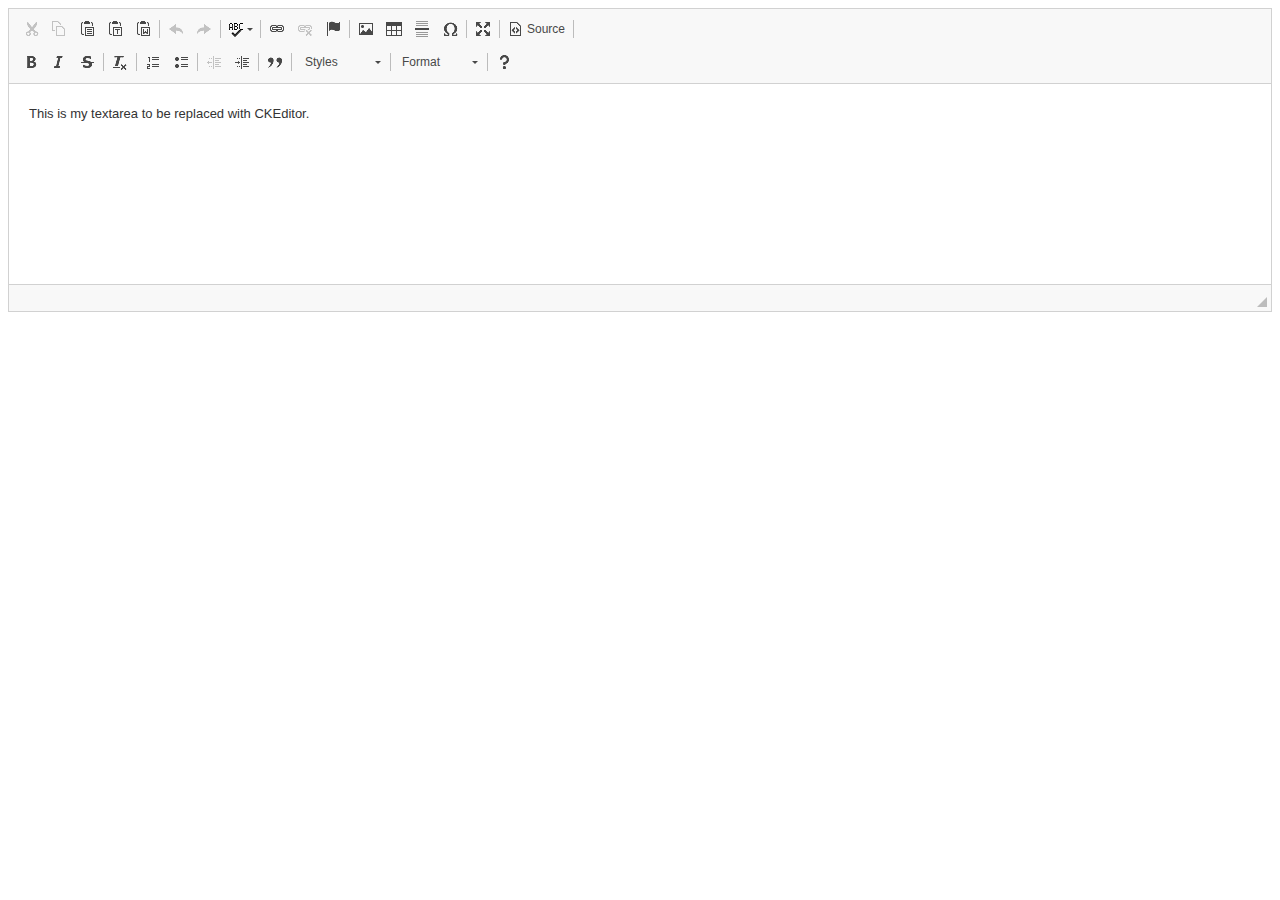
<file: ckeditor/index.html>
<!DOCTYPE html>
<html lang="en">

<head>
  <meta charset="UTF-8">
  <meta name="viewport" content="width=device-width, initial-scale=1.0">
  <meta http-equiv="X-UA-Compatible" content="ie=edge">
  <title>Document</title>

  <script src="ckeditor.js"></script>
</head>

<body>

    <form>
        <textarea name="editor1" id="editor1" rows="10" cols="80">
            This is my textarea to be replaced with CKEditor.
        </textarea>
        <script>
            // Replace the <textarea id="editor1"> with a CKEditor
            // instance, using default configuration.
            CKEDITOR.replace( 'editor1' );
        </script>
    </form>
</body>

</html>
</file>
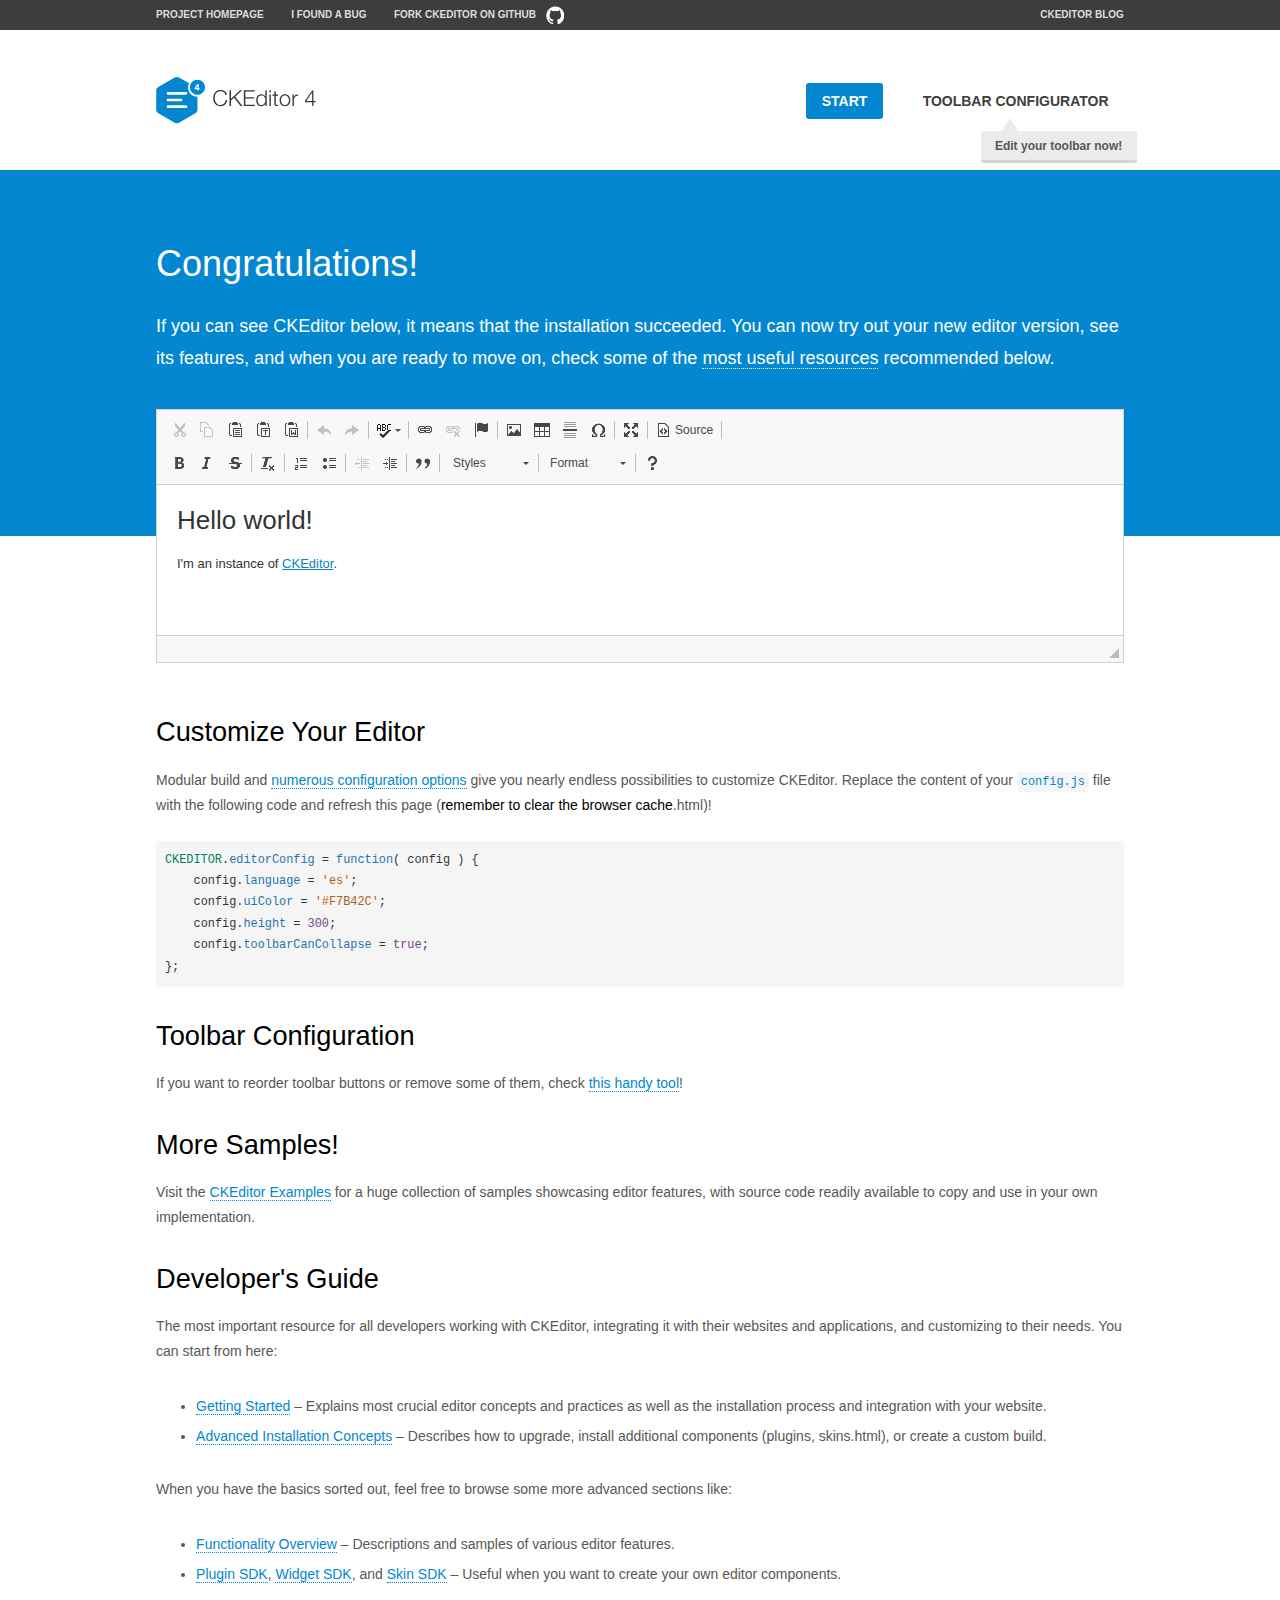
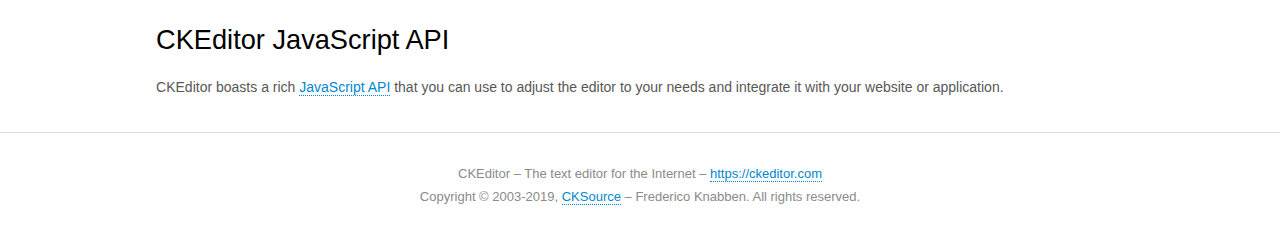
<file: ckeditor/samples/index.html>
<!DOCTYPE html>
<!--
Copyright (c) 2003-2019, CKSource - Frederico Knabben. All rights reserved.
For licensing, see LICENSE.md or https://ckeditor.com/legal/ckeditor-oss-license
-->
<html>
<head>
	<meta charset="utf-8">
	<title>CKEditor Sample</title>
	<script src="../ckeditor.js"></script>
	<script src="js/sample.js"></script>
	<link rel="stylesheet" href="css/samples.css">
	<link rel="stylesheet" href="toolbarconfigurator/lib/codemirror/neo.css">
</head>
<body id="main">

<nav class="navigation-a">
	<div class="grid-container">
		<ul class="navigation-a-left grid-width-70">
			<li><a href="https://ckeditor.com/ckeditor-4/">Project Homepage</a></li>
			<li><a href="https://github.com/ckeditor/ckeditor-dev/issues">I found a bug</a></li>
			<li><a href="https://github.com/ckeditor/ckeditor-dev" class="icon-pos-right icon-navigation-a-github">Fork CKEditor on GitHub</a></li>
		</ul>
		<ul class="navigation-a-right grid-width-30">
			<li><a href="https://ckeditor.com/blog/">CKEditor Blog</a></li>
		</ul>
	</div>
</nav>

<header class="header-a">
	<div class="grid-container">
		<h1 class="header-a-logo grid-width-30">
			<a href="index.html"><img src="img/logo.svg" onerror="this.src='img/logo.png'; this.onerror=null;" alt="CKEditor Sample"></a>
		</h1>

		<nav class="navigation-b grid-width-70">
			<ul>
				<li><a href="index.html" class="button-a button-a-background">Start</a></li>
				<li><a href="toolbarconfigurator/index.html" class="button-a">Toolbar configurator <span class="balloon-a balloon-a-nw">Edit your toolbar now!</span></a></li>
			</ul>
		</nav>
	</div>
</header>

<main>
	<div class="adjoined-top">
		<div class="grid-container">
			<div class="content grid-width-100">
				<h1>Congratulations!</h1>
				<p>
					If you can see CKEditor below, it means that the installation succeeded.
					You can now try out your new editor version, see its features, and when you are ready to move on, check some of the <a href="#sample-customize">most useful resources</a> recommended below.
				</p>
			</div>
		</div>
	</div>
	<div class="adjoined-bottom">
		<div class="grid-container">
			<div class="grid-width-100">
				<div id="editor">
					<h1>Hello world!</h1>
					<p>I'm an instance of <a href="https://ckeditor.com">CKEditor</a>.</p>
				</div>
			</div>
		</div>
	</div>

	<div class="grid-container">
		<div class="content grid-width-100">
			<section id="sample-customize">
				<h2>Customize Your Editor</h2>
				<p>Modular build and <a href="https://ckeditor.com/docs/ckeditor4/latest/guide/dev_configuration.html">numerous configuration options</a> give you nearly endless possibilities to customize CKEditor. Replace the content of your <code><a href="../config.js">config.js</a></code> file with the following code and refresh this page (<strong>remember to clear the browser cache</strong>.html)!</p>
		<pre class="cm-s-neo CodeMirror"><code><span style="padding-right: 0.1px;"><span class="cm-variable">CKEDITOR</span>.<span class="cm-property">editorConfig</span> <span class="cm-operator">=</span> <span class="cm-keyword">function</span>( <span class="cm-def">config</span> ) {</span>
<span style="padding-right: 0.1px;"><span class="cm-tab">	</span><span class="cm-variable-2">config</span>.<span class="cm-property">language</span> <span class="cm-operator">=</span> <span class="cm-string">'es'</span>;</span>
<span style="padding-right: 0.1px;"><span class="cm-tab">	</span><span class="cm-variable-2">config</span>.<span class="cm-property">uiColor</span> <span class="cm-operator">=</span> <span class="cm-string">'#F7B42C'</span>;</span>
<span style="padding-right: 0.1px;"><span class="cm-tab">	</span><span class="cm-variable-2">config</span>.<span class="cm-property">height</span> <span class="cm-operator">=</span> <span class="cm-number">300</span>;</span>
<span style="padding-right: 0.1px;"><span class="cm-tab">	</span><span class="cm-variable-2">config</span>.<span class="cm-property">toolbarCanCollapse</span> <span class="cm-operator">=</span> <span class="cm-atom">true</span>;</span>
<span style="padding-right: 0.1px;">};</span></code></pre>
			</section>

			<section>
				<h2>Toolbar Configuration</h2>
				<p>If you want to reorder toolbar buttons or remove some of them, check <a href="toolbarconfigurator/index.html">this handy tool</a>!</p>
			</section>

			<section>
				<h2>More Samples!</h2>
				<p>Visit the <a href="https://ckeditor.com/docs/ckeditor4/latest/examples/index.html">CKEditor Examples</a> for a huge collection of samples showcasing editor features, with source code readily available to copy and use in your own implementation.</p>
			</section>

			<section>
				<h2>Developer's Guide</h2>
				<p>The most important resource for all developers working with CKEditor, integrating it with their websites and applications, and customizing to their needs. You can start from here:</p>
				<ul>
					<li><a href="https://ckeditor.com/docs/ckeditor4/latest/guide/dev_installation.html">Getting Started</a> &ndash; Explains most crucial editor concepts and practices as well as the installation process and integration with your website.</li>
					<li><a href="https://ckeditor.com/docs/ckeditor4/latest/guide/dev_advanced_installation.html">Advanced Installation Concepts</a> &ndash; Describes how to upgrade, install additional components (plugins, skins.html), or create a custom build.</li>
				</ul>
					<p>When you have the basics sorted out, feel free to browse some more advanced sections like:</p>
				<ul>
					<li><a href="https://ckeditor.com/docs/ckeditor4/latest/guide/dev_features.html">Functionality Overview</a> &ndash; Descriptions and samples of various editor features.</li>
					<li><a href="https://ckeditor.com/docs/ckeditor4/latest/guide/plugin_sdk_intro.html">Plugin SDK</a>, <a href="https://ckeditor.com/docs/ckeditor4/latest/guide/widget_sdk_intro.html">Widget SDK</a>, and <a href="https://ckeditor.com/docs/ckeditor4/latest/guide/skin_sdk_intro.html">Skin SDK</a> &ndash; Useful when you want to create your own editor components.</li>
				</ul>
			</section>

			<section>
				<h2>CKEditor JavaScript API</h2>
				<p>CKEditor boasts a rich <a href="https://ckeditor.com/docs/ckeditor4/latest/api/index.html">JavaScript API</a> that you can use to adjust the editor to your needs and integrate it with your website or application.</p>
			</section>
		</div>
	</div>
</main>

<footer class="footer-a grid-container">
	<div class="grid-container">
		<p class="grid-width-100">
			CKEditor &ndash; The text editor for the Internet &ndash; <a class="samples" href="https://ckeditor.com/">https://ckeditor.com</a>
		</p>
		<p class="grid-width-100" id="copy">
			Copyright &copy; 2003-2019, <a class="samples" href="https://cksource.com/">CKSource</a> &ndash; Frederico Knabben. All rights reserved.
		</p>
	</div>
</footer>
<script>
	initSample();
</script>

</body>
</html>
</file>
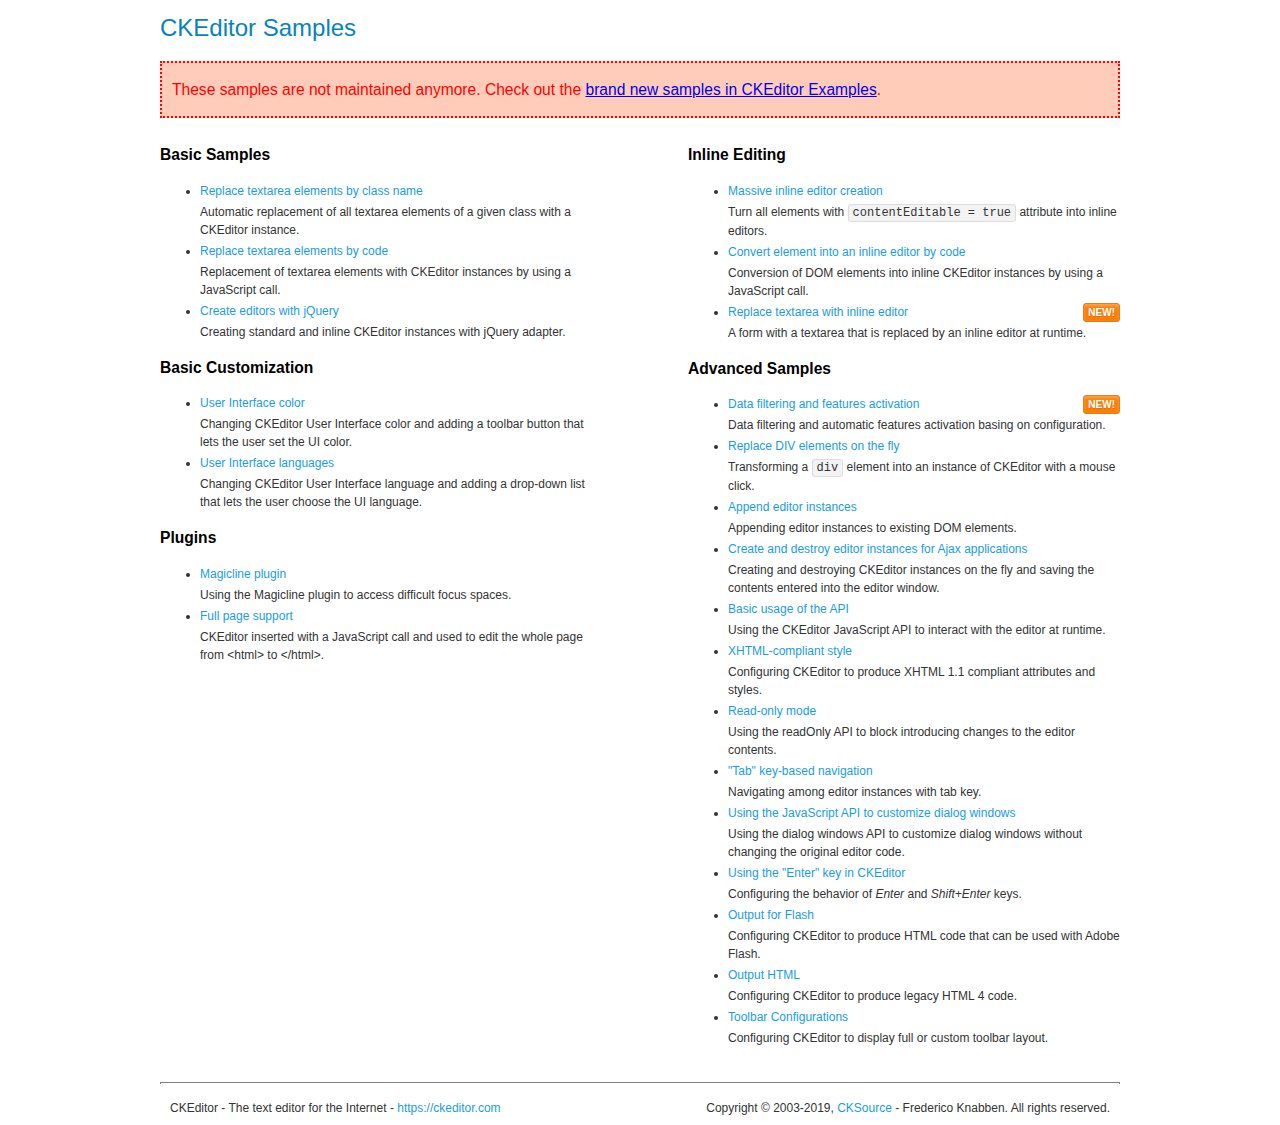
<file: ckeditor/samples/old/index.html>
<!DOCTYPE html>
<!--
Copyright (c) 2003-2019, CKSource - Frederico Knabben. All rights reserved.
For licensing, see LICENSE.md or https://ckeditor.com/legal/ckeditor-oss-license
-->
<html>
<head>
	<meta charset="utf-8">
	<title>CKEditor Samples</title>
	<link rel="stylesheet" href="sample.css">
</head>
<body>
	<h1 class="samples">
		CKEditor Samples
	</h1>
	<div class="warning deprecated">
		These samples are not maintained anymore. Check out the <a href="https://ckeditor.com/docs/ckeditor4/latest/examples/index.html">brand new samples in CKEditor Examples</a>.
	</div>
	<div class="twoColumns">
		<div class="twoColumnsLeft">
			<h2 class="samples">
				Basic Samples
			</h2>
			<dl class="samples">
				<dt><a class="samples" href="replacebyclass.html">Replace textarea elements by class name</a></dt>
				<dd>Automatic replacement of all textarea elements of a given class with a CKEditor instance.</dd>

				<dt><a class="samples" href="replacebycode.html">Replace textarea elements by code</a></dt>
				<dd>Replacement of textarea elements with CKEditor instances by using a JavaScript call.</dd>

				<dt><a class="samples" href="jquery.html">Create editors with jQuery</a></dt>
				<dd>Creating standard and inline CKEditor instances with jQuery adapter.</dd>
			</dl>

			<h2 class="samples">
				Basic Customization
			</h2>
			<dl class="samples">
				<dt><a class="samples" href="uicolor.html">User Interface color</a></dt>
				<dd>Changing CKEditor User Interface color and adding a toolbar button that lets the user set the UI color.</dd>

				<dt><a class="samples" href="uilanguages.html">User Interface languages</a></dt>
				<dd>Changing CKEditor User Interface language and adding a drop-down list that lets the user choose the UI language.</dd>
			</dl>


			<h2 class="samples">Plugins</h2>
<dl class="samples">
<dt><a class="samples" href="magicline/magicline.html">Magicline plugin</a></dt>
<dd>Using the Magicline plugin to access difficult focus spaces.</dd>

<dt><a class="samples" href="wysiwygarea/fullpage.html">Full page support</a></dt>
<dd>CKEditor inserted with a JavaScript call and used to edit the whole page from &lt;html&gt; to &lt;/html&gt;.</dd>
</dl>
		</div>
		<div class="twoColumnsRight">
			<h2 class="samples">
				Inline Editing
			</h2>
			<dl class="samples">
				<dt><a class="samples" href="inlineall.html">Massive inline editor creation</a></dt>
				<dd>Turn all elements with <code>contentEditable = true</code> attribute into inline editors.</dd>

				<dt><a class="samples" href="inlinebycode.html">Convert element into an inline editor by code</a></dt>
				<dd>Conversion of DOM elements into inline CKEditor instances by using a JavaScript call.</dd>

				<dt><a class="samples" href="inlinetextarea.html">Replace textarea with inline editor</a> <span class="new">New!</span></dt>
				<dd>A form with a textarea that is replaced by an inline editor at runtime.</dd>

				
			</dl>

			<h2 class="samples">
				Advanced Samples
			</h2>
			<dl class="samples">
				<dt><a class="samples" href="datafiltering.html">Data filtering and features activation</a> <span class="new">New!</span></dt>
				<dd>Data filtering and automatic features activation basing on configuration.</dd>

				<dt><a class="samples" href="divreplace.html">Replace DIV elements on the fly</a></dt>
				<dd>Transforming a <code>div</code> element into an instance of CKEditor with a mouse click.</dd>

				<dt><a class="samples" href="appendto.html">Append editor instances</a></dt>
				<dd>Appending editor instances to existing DOM elements.</dd>

				<dt><a class="samples" href="ajax.html">Create and destroy editor instances for Ajax applications</a></dt>
				<dd>Creating and destroying CKEditor instances on the fly and saving the contents entered into the editor window.</dd>

				<dt><a class="samples" href="api.html">Basic usage of the API</a></dt>
				<dd>Using the CKEditor JavaScript API to interact with the editor at runtime.</dd>

				<dt><a class="samples" href="xhtmlstyle.html">XHTML-compliant style</a></dt>
				<dd>Configuring CKEditor to produce XHTML 1.1 compliant attributes and styles.</dd>

				<dt><a class="samples" href="readonly.html">Read-only mode</a></dt>
				<dd>Using the readOnly API to block introducing changes to the editor contents.</dd>

				<dt><a class="samples" href="tabindex.html">"Tab" key-based navigation</a></dt>
				<dd>Navigating among editor instances with tab key.</dd>


				
<dt><a class="samples" href="dialog/dialog.html">Using the JavaScript API to customize dialog windows</a></dt>
<dd>Using the dialog windows API to customize dialog windows without changing the original editor code.</dd>

<dt><a class="samples" href="enterkey/enterkey.html">Using the &quot;Enter&quot; key in CKEditor</a></dt>
<dd>Configuring the behavior of <em>Enter</em> and <em>Shift+Enter</em> keys.</dd>

<dt><a class="samples" href="htmlwriter/outputforflash.html">Output for Flash</a></dt>
<dd>Configuring CKEditor to produce HTML code that can be used with Adobe Flash.</dd>

<dt><a class="samples" href="htmlwriter/outputhtml.html">Output HTML</a></dt>
<dd>Configuring CKEditor to produce legacy HTML 4 code.</dd>

<dt><a class="samples" href="toolbar/toolbar.html">Toolbar Configurations</a></dt>
<dd>Configuring CKEditor to display full or custom toolbar layout.</dd>

			</dl>
		</div>
	</div>
	<div id="footer">
		<hr>
		<p>
			CKEditor - The text editor for the Internet - <a class="samples" href="https://ckeditor.com/">https://ckeditor.com</a>
		</p>
		<p id="copy">
			Copyright &copy; 2003-2019, <a class="samples" href="https://cksource.com/">CKSource</a> - Frederico Knabben. All rights reserved.
		</p>
	</div>
</body>
</html>
</file>
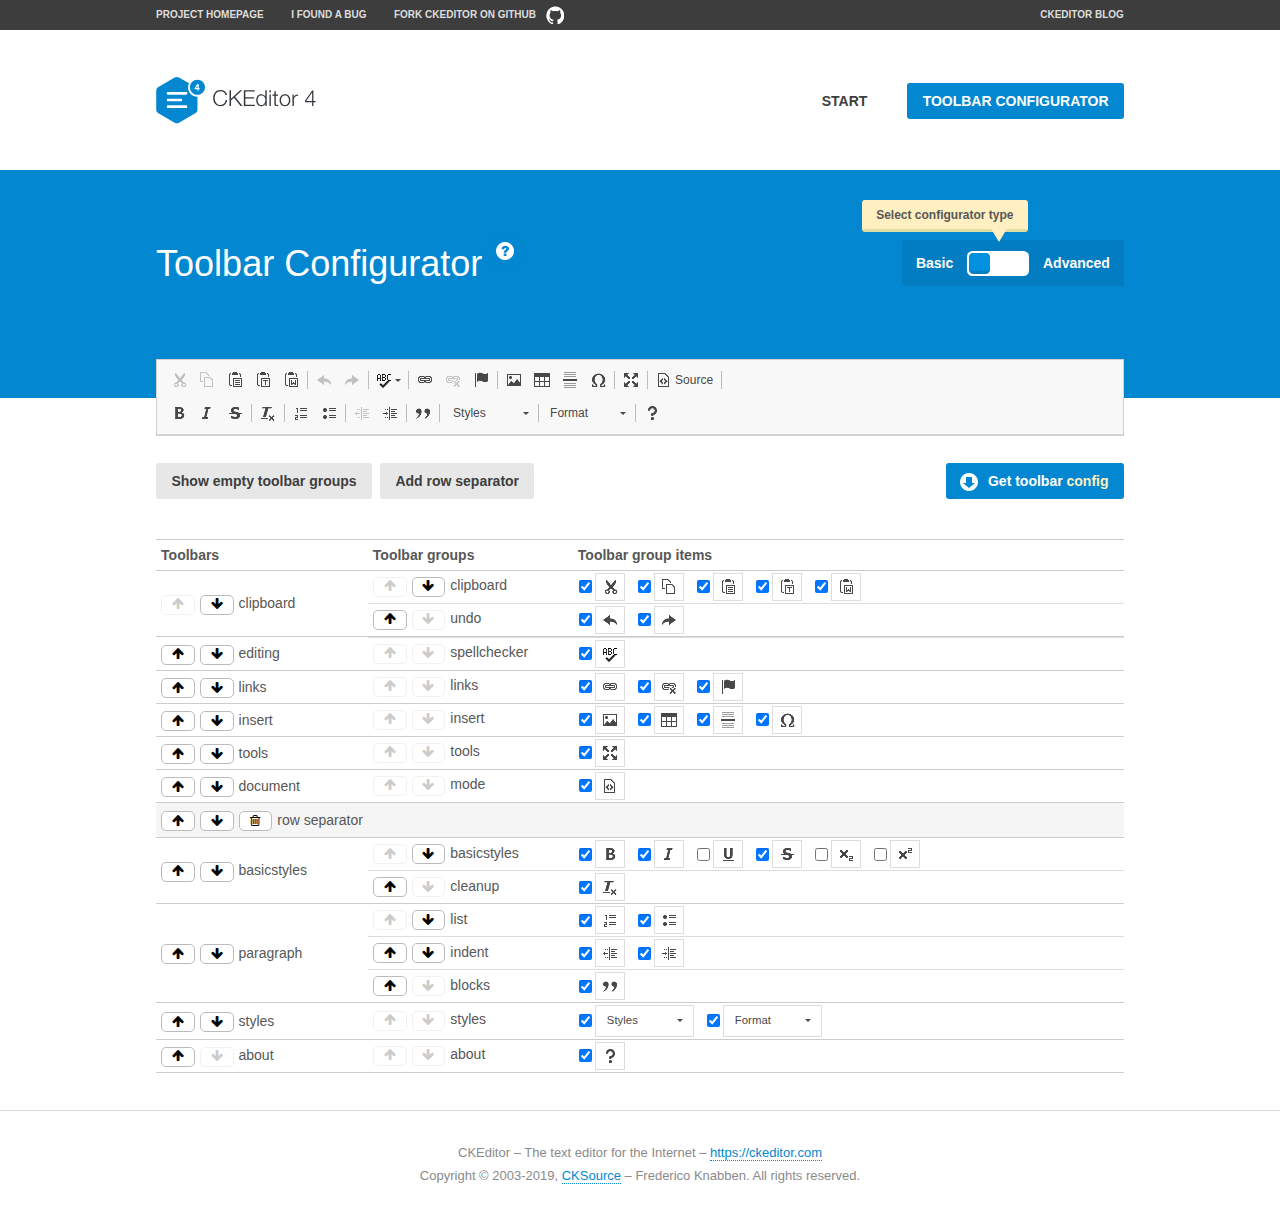
<file: ckeditor/samples/toolbarconfigurator/index.html>
<!DOCTYPE html>
<!--
Copyright (c) 2003-2019, CKSource - Frederico Knabben. All rights reserved.
For licensing, see LICENSE.md or https://ckeditor.com/legal/ckeditor-oss-license
-->
<!--[if IE 8]><html class="ie8"><![endif]-->
<!--[if gt IE 8]><html><![endif]-->
<!--[if !IE]><!--><html><!--<![endif]-->
<head>
	<meta charset="utf-8">
	<title>Toolbar Configurator</title>
	<script src="../../ckeditor.js"></script>
	<script>
		if ( CKEDITOR.env.ie && CKEDITOR.env.version < 9 )
			CKEDITOR.tools.enableHtml5Elements( document );
	</script>
	<link rel="stylesheet" href="lib/codemirror/codemirror.css">
	<link rel="stylesheet" href="lib/codemirror/show-hint.css">
	<link rel="stylesheet" href="lib/codemirror/neo.css">
	<link rel="stylesheet" href="css/fontello.css">
	<link rel="stylesheet" href="../css/samples.css">
</head>
<body id="toolbar">

<nav class="navigation-a">
	<div class="grid-container">
		<ul class="navigation-a-left grid-width-70">
			<li><a href="https://ckeditor.com/ckeditor-4/">Project Homepage</a></li>
			<li><a href="https://github.com/ckeditor/ckeditor-dev/issues">I found a bug</a></li>
			<li><a href="https://github.com/ckeditor/ckeditor-dev" class="icon-pos-right icon-navigation-a-github">Fork CKEditor on GitHub</a></li>
		</ul>
		<ul class="navigation-a-right grid-width-30">
			<li><a href="https://ckeditor.com/blog/">CKEditor Blog</a></li>
		</ul>
	</div>
</nav>

<header class="header-a">
	<div class="grid-container">
		<h1 class="header-a-logo grid-width-30">
			<a href="../index.html"><img src="../img/logo.svg" onerror="this.src='../img/logo.png'; this.onerror=null;" alt="CKEditor Logo"></a>
		</h1>
		<nav class="navigation-b grid-width-70">
			<ul>
				<li><a href="../index.html"  class="button-a">Start</a></li>
				<li><a href="index.html"  class="button-a button-a-background">Toolbar configurator</a></li>
			</ul>
		</nav>
	</div>
</header>

<main>
	<div class="adjoined-top">
		<div class="grid-container">
			<div class="content grid-width-100">
				<div class="grid-container-nested">
					<h1 class="grid-width-60">
						Toolbar Configurator
						<a href="#help-content" type="button" title="Configurator help" id="help" class="button-a button-a-background button-a-no-text icon-pos-left icon-question-mark">Help</a>
					</h1>

					<div class="grid-width-40 grid-switch-magic">
						<div class="switch">
							<span class="balloon-a balloon-a-se">Select configurator type</span>
							<input type="radio" name="radio" data-num="1" id="radio-basic" />
							<input type="radio" name="radio" data-num="2" id="radio-advanced" />
							<label data-for="1" for="radio-basic">Basic</label>
							<span class="switch-inner">
								<span class="handler"></span>
							</span>
							<label data-for="2" for="radio-advanced">Advanced</label>
						</div>
					</div>
				</div>
			</div>
		</div>
	</div>
	<div class="adjoined-bottom">
		<div class="grid-container">
			<div class="grid-width-100">
				<div class="editors-container">
					<div id="editor-basic"></div>
					<div id="editor-advanced"></div>
				</div>
			</div>
		</div>
	</div>

	<div class="grid-container configurator">
		<div class="content grid-width-100">
			<div class="configurator">
				<div>
					<div id="toolbarModifierWrapper"></div>
				</div>
			</div>
		</div>
	</div>

	<div id="help-content">
		<div class="grid-container">
			<div class="grid-width-100">
				<h2>What Am I Doing Here?</h2>

				<div class="grid-container grid-container-nested">
					<div class="basic">
						<div class="grid-width-50">
							<p>Arrange <a href="https://ckeditor.com/docs/ckeditor4/latest/api/CKEDITOR_config.html#cfg-toolbarGroups">toolbar groups</a>, toggle <a href="https://ckeditor.com/docs/ckeditor4/latest/api/CKEDITOR_config.html#cfg-removeButtons">button visibility</a> according to your needs and get your toolbar configuration.</p>
							<p>You can replace the content of the <a href="../../config.js"><code>config.js</code></a> file with the generated configuration. If you already set some configuration options you will need to merge both configurations.</p>
						</div>
						<div class="grid-width-50">
							<p>Read more about different ways of <a href="https://ckeditor.com/docs/ckeditor4/latest/guide/dev_configuration.html">setting configuration</a> and do not forget about <strong>clearing browser cache</strong>.</p>
							<p>Arranging toolbar groups is the recommended way of configuring the toolbar, but if you need more freedom you can use the <a href="#advanced">advanced configurator</a>.</p>
						</div>
					</div>
					<div class="advanced" style="display: none;">
						<div class="grid-width-50">
							<p>With this code editor you can edit your <a href="https://ckeditor.com/docs/ckeditor4/latest/api/CKEDITOR_config.html#cfg-toolbar">toolbar configuration</a> live.</p>
							<p>You can replace the content of the <a href="../../config.js"><code>config.js</code></a> file with the generated configuration. If you already set some configuration options you will need to merge both configurations.</p>
						</div>
						<div class="grid-width-50">
							<p>Read more about different ways of <a href="https://ckeditor.com/docs/ckeditor4/latest/guide/dev_configuration.html">setting configuration</a> and do not forget about <strong>clearing browser cache</strong>.</p>
						</div>
					</div>
				</div>

				<p class="grid-container grid-container-nested">
					<button type="button" class="help-content-close grid-width-100 button-a button-a-background">Got it. Let's play!</button>
				</p>
			</div>
		</div>
	</div>
</main>

<footer class="footer-a grid-container">
	<p class="grid-width-100">
		CKEditor &ndash; The text editor for the Internet &ndash; <a class="samples" href="https://ckeditor.com/">https://ckeditor.com</a>
	</p>
	<p class="grid-width-100" id="copy">
		Copyright &copy; 2003-2019, <a class="samples" href="https://cksource.com/">CKSource</a> &ndash; Frederico Knabben. All rights reserved.
	</p>
</footer>

<script src="lib/codemirror/codemirror.js"></script>
<script src="lib/codemirror/javascript.js"></script>
<script src="lib/codemirror/show-hint.js"></script>

<script src="js/fulltoolbareditor.js"></script>
<script src="js/abstracttoolbarmodifier.js"></script>
<script src="js/toolbarmodifier.js"></script>
<script src="js/toolbartextmodifier.js"></script>
<script src="../js/sf.js"></script>

<script>
	( function() {
		'use strict';

		var mode = ( window.location.hash.substr( 1 ) === 'advanced' ) ? 'advanced' : 'basic',
			configuratorSection = CKEDITOR.document.findOne( 'main > .grid-container.configurator' ),
			basicInstruction = CKEDITOR.document.findOne( '#help-content .basic' ),
			advancedInstruction = CKEDITOR.document.findOne( '#help-content .advanced' ),

			// Configurator mode switcher.
			modeSwitchBasic = CKEDITOR.document.getById( 'radio-basic' ),
			modeSwitchAdvanced = CKEDITOR.document.getById( 'radio-advanced' );

		// Initial setup
		function updateSwitcher() {
			if ( mode === 'advanced' ) {
				modeSwitchAdvanced.$.checked = true;
			} else {
				modeSwitchBasic.$.checked = true;
			}
		}

		updateSwitcher();

		CKEDITOR.document.getWindow().on( 'hashchange', function( e ) {
			var hash = window.location.hash.substr( 1 );
			if ( !( hash === 'advanced' || hash === 'basic' ) ) {
				return;
			}
			mode = hash;
			onToolbarsDone( mode );
		} );

		CKEDITOR.document.getWindow().on( 'resize', function() {
			updateToolbar( ( mode === 'basic' ? toolbarModifier : toolbarTextModifier )[ 'editorInstance' ] );
		} );

		function onRefresh( modifier ) {
			modifier = modifier || this;

			if ( mode === 'basic' && modifier instanceof ToolbarConfigurator.ToolbarTextModifier ) {
				return;
			}

			// CodeMirror container becomes visible, so we need to refresh and to avoid rendering problems.
			if ( mode === 'advanced' && modifier instanceof ToolbarConfigurator.ToolbarTextModifier ) {
				modifier.codeContainer.refresh();
			}

			updateToolbar( modifier.editorInstance );
		}

		function updateToolbar( editor ) {
			var editorContainer = editor.container;

			// Not always editor is loaded.
			if ( !editorContainer ) {
				return;
			}

			var displayStyle = editorContainer.getStyle( 'display' );

			editorContainer.setStyle( 'display', 'block' );

			var newHeight = editorContainer.getSize( 'height' );

			var newMarginTop = parseInt( editorContainer.getComputedStyle( 'margin-top' ), 10 );
			newMarginTop = ( isNaN( newMarginTop ) ? 0 : Number( newMarginTop ) );

			var newMarginBottom = parseInt( editorContainer.getComputedStyle( 'margin-bottom' ), 10 );
			newMarginBottom = ( isNaN( newMarginBottom ) ? 0 : Number( newMarginBottom ) );

			var result = newHeight + newMarginTop + newMarginBottom;

			editorContainer.setStyle( 'display', displayStyle );

			editor.container.getAscendant( 'div' ).setStyle( 'height', result + 'px' );
		}

		var toolbarModifier = new ToolbarConfigurator.ToolbarModifier( 'editor-basic' );

		var done = 0;
		toolbarModifier.init( onToolbarInit );
		toolbarModifier.onRefresh = onRefresh;

		CKEDITOR.document.getById( 'toolbarModifierWrapper' ).append( toolbarModifier.mainContainer );

		var toolbarTextModifier = new ToolbarConfigurator.ToolbarTextModifier( 'editor-advanced' );
		toolbarTextModifier.init( onToolbarInit );
		toolbarTextModifier.onRefresh = onRefresh;

		function onToolbarInit() {
			if ( ++done === 2 ) {
				onToolbarsDone();

				positionSticky.watch( CKEDITOR.document.findOne( '.toolbar' ), function() {
					return mode === 'advanced';
				} );
			}
		}

		function onToolbarsDone() {
			if ( mode === 'basic' ) {
				toggleModeBasic( false );
			} else {
				toggleModeAdvanced( false );
			}

			updateSwitcher();

			setTimeout( function() {
				CKEDITOR.document.findOne( '.editors-container' ).addClass( 'active' );
				CKEDITOR.document.findOne( '#toolbarModifierWrapper' ).addClass( 'active' );
			}, 200 );
		}

		CKEDITOR.document.getById( 'toolbarModifierWrapper' ).append( toolbarTextModifier.mainContainer );

		function toogleModeSwitch( onElement, offElement, onModifier, offModifier ) {
			onElement.addClass( 'fancy-button-active' );
			offElement.removeClass( 'fancy-button-active' );

			onModifier.showUI();
			offModifier.hideUI();
		}

		function toggleModeBasic( callOnRefresh ) {
			callOnRefresh = ( callOnRefresh !== false );
			mode = 'basic';
			window.location.hash = '#basic';
			toogleModeSwitch( modeSwitchBasic, modeSwitchAdvanced, toolbarModifier, toolbarTextModifier );

			configuratorSection.removeClass( 'freed-width' );
			basicInstruction.show();
			advancedInstruction.hide();

			callOnRefresh && onRefresh( toolbarModifier );
		}

		function toggleModeAdvanced( callOnRefresh ) {
			callOnRefresh = ( callOnRefresh !== false );
			mode = 'advanced';
			window.location.hash = '#advanced';
			toogleModeSwitch( modeSwitchAdvanced, modeSwitchBasic, toolbarTextModifier, toolbarModifier );

			configuratorSection.addClass( 'freed-width' );
			advancedInstruction.show();
			basicInstruction.hide();

			callOnRefresh && onRefresh( toolbarTextModifier );
		}

		modeSwitchBasic.on( 'click', toggleModeBasic );
		modeSwitchAdvanced.on( 'click', toggleModeAdvanced );

		//
		// Position:sticky for the toolbar.
		//

		// Will make elements behave like they were styled with position:sticky.
		var positionSticky = {
			// Store object: {
			// 		element: CKEDITOR.dom.element, // Element which will float.
			// 		placeholder: CKEDITOR.dom.element, // Placeholder which is place to prevent page bounce.
			// 		isFixed: boolean // Whether element float now.
			// }
			watched: [],

			active: [],

			staticContainer: null,

			init: function() {
				var element = CKEDITOR.dom.element.createFromHtml(
					'<div class="staticContainer">' +
						'<div class="grid-container" >' +
							'<div class="grid-width-100">' +
								'<div class="inner"></div>' +
							'</div>' +
						'</div>' +
					'</div>' );

				this.staticContainer = element.findOne( '.inner' );

				CKEDITOR.document.getBody().append( element );
			},

			watch: function( element, preventFunc ) {
				this.watched.push( {
					element: element,
					placeholder: new CKEDITOR.dom.element( 'div' ),
					isFixed: false,
					preventFunc: preventFunc
				} );
			},

			checkAll: function() {
				for ( var i = 0; i < this.watched.length; i++ ) {
					this.check( this.watched[ i ] );
				}
			},

			check: function( element ) {
				var isFixed = element.isFixed;
				var shouldBeFixed = this.shouldBeFixed( element );

				// Nothing to be done.
				if ( isFixed === shouldBeFixed ) {
					return;
				}

				var placeholder = element.placeholder;

				if ( isFixed ) {
					// Unfixing.

					element.element.insertBefore( placeholder );
					placeholder.remove();

					element.element.removeStyle( 'margin' );

					this.active.splice( CKEDITOR.tools.indexOf( this.active, element ), 1 );

				} else {
					// Fixing.
					placeholder.setStyle( 'width', element.element.getSize( 'width' ) + 'px' );
					placeholder.setStyle( 'height', element.element.getSize( 'height' ) + 'px' );
					placeholder.setStyle( 'margin-bottom', element.element.getComputedStyle( 'margin-bottom' ) );
					placeholder.setStyle( 'display', element.element.getComputedStyle( 'display' ) );
					placeholder.insertAfter( element.element );

					this.staticContainer.append( element.element );

					this.active.push( element );
				}

				element.isFixed = !element.isFixed;
			},

			shouldBeFixed: function( element ) {
				if ( element.preventFunc && element.preventFunc() ) {
					return false;
				}

				// If element is already fixed we are checking it's placeholder.
				var related = ( element.isFixed ? element.placeholder : element.element ),
					clientRect = related.$.getBoundingClientRect(),
					staticHeight = this.staticContainer.getSize('height' ),
					elemHeight = element.element.getSize( 'height' );

				if ( element.isFixed ) {
					return ( clientRect.top + elemHeight < staticHeight );
				} else {
					return ( clientRect.top < staticHeight );
				}
			}
		};

		positionSticky.init();

		CKEDITOR.document.getWindow().on( 'scroll',
			new CKEDITOR.tools.eventsBuffer( 100, positionSticky.checkAll, positionSticky ).input
		);

		// Make the toolbar sticky.
		positionSticky.watch( CKEDITOR.document.findOne( '.editors-container' ) );

		// Help button and help-content.
		( function() {
			var helpButton = CKEDITOR.document.getById( 'help' ),
				helpContent = CKEDITOR.document.getById( 'help-content' );

			// Don't show help button on IE8 because it's unsupported by Pico Modal.
			if ( CKEDITOR.env.ie && CKEDITOR.env.version == 8 ) {
				helpButton.hide();
			} else {
				// Display help modal when the button is clicked.
				helpButton.on( 'click', function( evt ) {
					SF.modal( {
						// Clone modal content from DOM.
						content: helpContent.getHtml(),

						afterCreate: function( modal ) {
							// Enable modal content button to close the modal.
							new CKEDITOR.dom.element( modal.modalElem() ).findOne( '.help-content-close' ).once( 'click', modal.close );
						}
					} ).show();
				} );
			}
		} )();
	} )();
</script>
</body>
</html>
</file>
<file: ckeditor/samples/css/samples.css>
/**
 * @license Copyright (c) 2003-2019, CKSource - Frederico Knabben. All rights reserved.
 * For licensing, see LICENSE.md or https://ckeditor.com/legal/ckeditor-oss-license
 */
@media (max-width: 900px) {
  .global-is-mobile-hidden {
    display: none !important;
  }
}
article,
aside,
details,
figcaption,
figure,
footer,
header,
hgroup,
main,
menu,
nav,
section {
  display: block;
}
body,
html {
  margin: 0;
  padding: 0;
  font: 16px / 1.8 Arial, 'Helvetica Neue', Helvetica, sans-serif;
  font-weight: 300;
  color: #575757;
}
.grid-width-10 {
  width: 10%;
}
.grid-width-20 {
  width: 20%;
}
.grid-width-30 {
  width: 30%;
}
.grid-width-40 {
  width: 40%;
}
.grid-width-50 {
  width: 50%;
}
.grid-width-60 {
  width: 60%;
}
.grid-width-70 {
  width: 70%;
}
.grid-width-80 {
  width: 80%;
}
.grid-width-90 {
  width: 90%;
}
.grid-width-100 {
  width: 100%;
}
@media (max-width: 900px) {
  .grid-width-10,
  .grid-width-20,
  .grid-width-30,
  .grid-width-40,
  .grid-width-50,
  .grid-width-60,
  .grid-width-70,
  .grid-width-80,
  .grid-width-90,
  .grid-width-100 {
    width: 100%;
  }
}
*[class*="grid-width"] {
  -webkit-box-sizing: border-box;
  -moz-box-sizing: border-box;
  box-sizing: border-box;
  padding-left: 4%;
  padding-right: 4%;
  float: left;
}
*[class*="grid-width"]:after,
.grid-container:after,
*[class*="grid-width"]:before,
.grid-container:before {
  content: '';
  display: block;
  overflow: hidden;
  visibility: hidden;
  font-size: 0;
  line-height: 0;
  width: 0;
  height: 0;
}
*[class*="grid-width"]:after,
.grid-container:after {
  clear: both;
}
.grid-container {
  -webkit-box-sizing: border-box;
  -moz-box-sizing: border-box;
  box-sizing: border-box;
  margin-left: auto;
  margin-right: auto;
}
.grid-container-nested *[class*="grid-width"]:first-child {
  padding-left: 0;
}
.grid-container-nested *[class*="grid-width"]:last-child {
  padding-right: 0;
}
@media (max-width: 900px) {
  .grid-container-nested *[class*="grid-width"]:first-child {
    padding-left: 4%;
  }
  .grid-container-nested *[class*="grid-width"]:last-child {
    padding-right: 4%;
  }
}
.header-a {
  min-height: 140px;
  overflow: hidden;
}
.header-a .header-a-logo {
  margin: 40px 0 0;
}
@media (max-width: 900px) {
  .header-a .header-a-logo {
    text-align: center;
  }
}
.header-a .header-a-logo img {
  border: transparent;
}
.navigation-a {
  height: 30px;
  background: #3D3D3D;
  position: absolute;
  left: 0;
  right: 0;
  top: 0;
  padding: 0;
  overflow: hidden;
}
@media (max-width: 900px) {
  .navigation-a {
    text-align: center;
  }
}
.navigation-a ul {
  list-style: none;
  margin: 0;
  overflow: hidden;
}
.navigation-a ul li,
.navigation-a ul li a {
  display: inline-block;
}
@media (max-width: 900px) {
  .navigation-a ul {
    width: auto;
    text-overflow: ellipsis;
    white-space: nowrap;
    display: inline-block;
    float: none;
  }
  .navigation-a ul:before,
  .navigation-a ul:after {
    display: none;
  }
}
.navigation-a ul.navigation-a-left {
  text-align: left;
}
@media (max-width: 900px) {
  .navigation-a ul.navigation-a-left {
    padding-right: 0;
  }
}
.navigation-a ul.navigation-a-right {
  text-align: right;
}
@media (max-width: 900px) {
  .navigation-a ul.navigation-a-right {
    padding-left: 23px;
  }
}
.navigation-a ul li + li {
  margin-left: 23px;
}
.navigation-a ul li a {
  font-size: 10px;
  font-size: 0.625rem;
  line-height: 18px;
  line-height: 1.13rem;
  line-height: 30px;
  float: left;
  color: #ddd;
  font-weight: bold;
  text-decoration: none;
  text-transform: uppercase;
}
.navigation-a ul li a:hover {
  cursor: pointer;
  color: #fff;
}
.icon-navigation-a-github:before,
.icon-navigation-a-github:after {
  background-image: url("[data-uri]");
}
.navigation-b {
  text-align: right;
  margin: 52px 0 0;
  overflow: visible;
}
@media (max-width: 900px) {
  .navigation-b {
    text-align: center;
    margin-top: 20px;
    padding: 0;
  }
}
.navigation-b ul {
  padding: 0;
  list-style: none;
  margin: 0;
  overflow: visible;
}
.navigation-b ul li,
.navigation-b ul li a {
  display: inline-block;
}
@media (max-width: 900px) {
  .navigation-b ul {
    display: table;
    width: 100%;
    padding-bottom: 1.5em;
  }
}
@media (max-width: 900px) {
  .navigation-b ul li {
    display: table-row;
  }
}
.navigation-b ul li + li {
  margin-left: 20px;
}
@media (max-width: 900px) {
  .navigation-b ul li + li {
    margin-left: 0;
  }
}
.navigation-b ul li a {
  -webkit-box-sizing: border-box;
  -moz-box-sizing: border-box;
  box-sizing: border-box;
  text-transform: uppercase;
  text-decoration: none;
  outline: none;
}
@media (max-width: 900px) {
  .navigation-b ul li a {
    width: 100%;
    -webkit-border-radius: 0;
    -webkit-background-clip: padding-box;
    -moz-border-radius: 0;
    -moz-background-clip: padding;
    border-radius: 0;
    background-clip: padding-box;
  }
}
.footer-a {
  font-size: 13px;
  font-size: 0.8125rem;
  line-height: 23.4px;
  line-height: 1.46rem;
  padding-top: 2.25em;
  padding-bottom: 2.25em;
  overflow: hidden;
  color: #8a8a8a;
}
.footer-a a {
  color: #0287D0;
  text-decoration: none;
  border-bottom: 1px dotted #0287D0;
}
.footer-a a:hover {
  color: #0277b7;
}
.footer-a p {
  margin: 0;
  display: inline-block;
  text-align: center;
}
.content {
  font-size: 14px;
  font-size: 0.875rem;
  line-height: 25.2px;
  line-height: 1.57rem;
  overflow: hidden;
  padding-top: 1.5em;
  padding-bottom: 1.5em;
}
.content p {
  margin: 0.75em 0;
}
.content ul,
.content ol,
.content pre,
.content blockquote,
.content textarea:not([class^="cke"]),
.content .cke {
  margin: 1.875em 0;
}
.content code,
.content kbd {
  -webkit-border-radius: 3px;
  -webkit-background-clip: padding-box;
  -moz-border-radius: 3px;
  -moz-background-clip: padding;
  border-radius: 3px;
  background-clip: padding-box;
  padding: 3px 4px;
}
.content pre,
.content code,
.content kbd,
.content blockquote {
  background: #f5f5f5;
}
.content blockquote,
.content pre {
  background: none;
  border-left: 4px solid #0287D0;
  padding: 1.5em 2.25em;
}
.content p a,
.content ul a,
.content ol a,
.content blockquote a,
.content h1 a,
.content h2 a,
.content h3 a,
.content h4 a,
.content h5 a {
  color: #0287D0;
  text-decoration: none;
  border-bottom: 1px dotted #0287D0;
}
.content p a:hover,
.content ul a:hover,
.content ol a:hover,
.content blockquote a:hover,
.content h1 a:hover,
.content h2 a:hover,
.content h3 a:hover,
.content h4 a:hover,
.content h5 a:hover {
  color: #0277b7;
}
.content h1,
.content h2,
.content h3,
.content h4,
.content h5 {
  color: #000;
  font-weight: 100;
}
.content h1 code,
.content h2 code,
.content h3 code,
.content h4 code,
.content h5 code,
.content h1 kbd,
.content h2 kbd,
.content h3 kbd,
.content h4 kbd,
.content h5 kbd {
  font-size: inherit;
}
.content h1 a.content-heading-anchor,
.content h2 a.content-heading-anchor,
.content h3 a.content-heading-anchor,
.content h4 a.content-heading-anchor,
.content h5 a.content-heading-anchor {
  font-weight: 100;
  vertical-align: middle;
  opacity: 0;
  border: 0;
}
.content h1:hover a.content-heading-anchor,
.content h2:hover a.content-heading-anchor,
.content h3:hover a.content-heading-anchor,
.content h4:hover a.content-heading-anchor,
.content h5:hover a.content-heading-anchor {
  opacity: 1;
}
.content h1:target a,
.content h2:target a,
.content h3:target a,
.content h4:target a,
.content h5:target a {
  -webkit-animation: targetLinkOpacity 0.5s linear alternate;
  -moz-animation: targetLinkOpacity 0.5s linear alternate;
  -o-animation: targetLinkOpacity 0.5s linear alternate;
  animation: targetLinkOpacity 0.5s linear alternate;
  opacity: 1;
}
.content input,
.content select,
.content textarea:not([class^="cke"]) {
  -webkit-border-radius: 3px;
  -webkit-background-clip: padding-box;
  -moz-border-radius: 3px;
  -moz-background-clip: padding;
  border-radius: 3px;
  background-clip: padding-box;
  -webkit-box-shadow: inset 0 1px 1px rgba(0, 0, 0, 0.08);
  -moz-box-shadow: inset 0 1px 1px rgba(0, 0, 0, 0.08);
  box-shadow: inset 0 1px 1px rgba(0, 0, 0, 0.08);
  font: inherit;
  color: inherit;
  border: 1px solid #D9D9D9;
  padding: .2em .5em;
}
.content input:focus,
.content select:focus,
.content textarea:not([class^="cke"]):focus {
  border-color: #66afe9;
  outline: 0;
  -webkit-box-shadow: inset 0 1px 1px rgba(0, 0, 0, 0.08), 0 0 8px #93c6ef;
  -moz-box-shadow: inset 0 1px 1px rgba(0, 0, 0, 0.08), 0 0 8px #93c6ef;
  box-shadow: inset 0 1px 1px rgba(0, 0, 0, 0.08), 0 0 8px #93c6ef;
}
.content abbr {
  border-bottom: 1px dotted #666;
  cursor: pointer;
}
.content blockquote {
  font-style: italic;
  font-family: Georgia, Times, "Times New Roman", serif;
  font-size: 16px;
  font-size: 1rem;
  line-height: 28.8px;
  line-height: 1.8rem;
}
.content em {
  font-style: italic;
}
.content h1 {
  font-size: 36px;
  font-size: 2.25rem;
  line-height: 64.8px;
  line-height: 4.05rem;
  margin: 1.125em 0 0;
}
.content h2 {
  font-size: 27.2px;
  font-size: 1.7rem;
  line-height: 48.96px;
  line-height: 3.06rem;
  margin: 0.9em 0 0;
}
.content h3 {
  font-size: 24px;
  font-size: 1.5rem;
  line-height: 43.2px;
  line-height: 2.7rem;
  font-weight: 500;
  margin: 0.75em 0 0;
}
.content h4 {
  font-size: 19.2px;
  font-size: 1.2rem;
  line-height: 34.56px;
  line-height: 2.16rem;
  font-weight: 500;
  margin: 0.75em 0 0;
}
.content h5 {
  font-size: 17.6px;
  font-size: 1.1rem;
  line-height: 31.68px;
  line-height: 1.98rem;
  font-weight: 500;
  margin: 0.75em 0 0;
}
.content hr {
  border: 0;
  border-top: 4px solid #D9D9D9;
  margin: 1.5em 0;
}
.content input[type="text"] {
  height: 1.8em;
  line-height: 1.8em;
}
.content input[type="button"] {
  -webkit-appearance: button;
  -moz-appearance: button;
  appearance: button;
}
.content kbd {
  font-size: 12px;
  font-size: 0.75rem;
  line-height: 21.6px;
  line-height: 1.35rem;
  font-family: Arial, 'Helvetica Neue', Helvetica, sans-serif;
  padding: 2px 6px;
  -webkit-box-shadow: 0 0 4px #fff inset, 0 2px 0 #D9D9D9;
  -moz-box-shadow: 0 0 4px #fff inset, 0 2px 0 #D9D9D9;
  box-shadow: 0 0 4px #fff inset, 0 2px 0 #D9D9D9;
}
.content p img {
  vertical-align: middle;
}
.content p pre {
  padding: 1.5em;
}
.content pre {
  padding: 0;
  border: 0;
  tab-size: 4;
  -o-tab-size: 4;
  -moz-tab-size: 4;
}
.content pre,
.content code {
  font-size: 11.89px;
  font-size: 0.743rem;
  line-height: 21.4px;
  line-height: 1.34rem;
  font-family: Consolas, Menlo, Monaco, Lucida Console, Liberation Mono, DejaVu Sans Mono, Bitstream Vera Sans Mono, Courier New, monospace, serif;
}
.content pre a,
.content code a {
  border: 0;
}
.content pre code {
  padding: 0.75em;
  display: block;
}
.content strong {
  color: #000;
}
.content ul ul,
.content ol ul,
.content ul ol,
.content ol ol {
  margin: 0.75em 0;
}
.content ul li,
.content ol li {
  font-size: 14px;
  font-size: 0.875rem;
  line-height: 30.24px;
  line-height: 1.89rem;
}
.content textarea:not([class^="cke"]) {
  width: 100%;
}
.content div.todo {
  border: 2px dotted #444;
  padding: 10px;
  margin: 60px 0 10px 0;
  /* Remove me some day */
}
.content div.todo:before {
  content: "TODO";
  font-weight: bold;
}
body a.button-a,
body button.button-a,
body input.button-a {
  -webkit-border-radius: 3px;
  -webkit-background-clip: padding-box;
  -moz-border-radius: 3px;
  -moz-background-clip: padding;
  border-radius: 3px;
  background-clip: padding-box;
  font-size: 14px;
  font-size: 0.875rem;
  line-height: 25.2px;
  line-height: 1.57rem;
  height: 36px;
  line-height: 36px;
  padding: 0 1.1em;
  font-weight: 700;
  color: #3e3e3e;
  white-space: nowrap;
  text-decoration: none;
  display: inline-block;
  cursor: pointer;
  border: 0;
  vertical-align: middle;
  margin: 1px 0;
  background: transparent;
}
body a.button-a.icon-pos-left,
body button.button-a.icon-pos-left,
body input.button-a.icon-pos-left {
  padding-left: .8em;
}
body a.button-a.icon-pos-right,
body button.button-a.icon-pos-right,
body input.button-a.icon-pos-right {
  padding-right: .8em;
}
body a.button-a.button-a-no-text,
body button.button-a.button-a-no-text,
body input.button-a.button-a-no-text {
  -webkit-border-radius: 100px;
  -webkit-background-clip: padding-box;
  -moz-border-radius: 100px;
  -moz-background-clip: padding;
  border-radius: 100px;
  background-clip: padding-box;
  width: 36px;
  padding: 0;
  text-indent: -999px;
  overflow: hidden;
  position: relative;
  text-align: center;
}
body a.button-a.button-a-no-text:before,
body button.button-a.button-a-no-text:before,
body input.button-a.button-a-no-text:before {
  position: absolute;
  left: 50%;
  top: 50%;
  margin: -9px 0 0 -9px;
}
@media (max-width: 900px) {
  body a.button-a.button-a-mobile-collapsed,
  body button.button-a.button-a-mobile-collapsed,
  body input.button-a.button-a-mobile-collapsed {
    -webkit-border-radius: 100px;
    -webkit-background-clip: padding-box;
    -moz-border-radius: 100px;
    -moz-background-clip: padding;
    border-radius: 100px;
    background-clip: padding-box;
    width: 36px;
    padding: 0;
    text-indent: -999px;
    overflow: hidden;
    position: relative;
    text-align: center;
  }
  body a.button-a.button-a-mobile-collapsed:before,
  body button.button-a.button-a-mobile-collapsed:before,
  body input.button-a.button-a-mobile-collapsed:before {
    position: absolute;
    left: 50%;
    top: 50%;
    margin: -9px 0 0 -9px;
  }
  body a.button-a.button-a-mobile-collapsed:before,
  body button.button-a.button-a-mobile-collapsed:before,
  body input.button-a.button-a-mobile-collapsed:before {
    position: absolute;
    left: 50%;
    top: 50%;
    margin: -9px 0 0 -9px;
  }
}
body a.button-a:active,
body button.button-a:active,
body input.button-a:active,
body a.button-a:hover,
body button.button-a:hover,
body input.button-a:hover {
  color: #fff;
  background: #0277b7;
}
body a.button-a:focus,
body button.button-a:focus,
body input.button-a:focus {
  border-color: #66afe9;
  outline: 0;
  -webkit-box-shadow: inset 0 1px 1px rgba(0, 0, 0, 0.075), 0 0 8px #93c6ef;
  -moz-box-shadow: inset 0 1px 1px rgba(0, 0, 0, 0.075), 0 0 8px #93c6ef;
  box-shadow: inset 0 1px 1px rgba(0, 0, 0, 0.075), 0 0 8px #93c6ef;
}
body a.button-a-soft,
body button.button-a-soft,
body input.button-a-soft {
  background: #e7e7e7;
}
body a.button-a-soft:active,
body button.button-a-soft:active,
body input.button-a-soft:active,
body a.button-a-soft:hover,
body button.button-a-soft:hover,
body input.button-a-soft:hover {
  color: #3e3e3e;
  background: #cecece;
}
body a.button-a-background,
body button.button-a-background,
body input.button-a-background,
body a.navigation-b ul li a:hover,
body button.navigation-b ul li a:hover,
body input.navigation-b ul li a:hover {
  color: #fff;
  background: #0287D0;
}
body a.button-a-background:active,
body button.button-a-background:active,
body input.button-a-background:active,
body a.button-a-background:hover,
body button.button-a-background:hover,
body input.button-a-background:hover,
body a.navigation-b ul li a:hover:active,
body button.navigation-b ul li a:hover:active,
body input.navigation-b ul li a:hover:active,
body a.navigation-b ul li a:hover:hover,
body button.navigation-b ul li a:hover:hover,
body input.navigation-b ul li a:hover:hover {
  color: #fff;
  background: #0277b7;
}
.balloon-a {
  font-size: 12px;
  font-size: 0.75rem;
  line-height: 21.6px;
  line-height: 1.35rem;
  -webkit-border-radius: 3px;
  -webkit-background-clip: padding-box;
  -moz-border-radius: 3px;
  -moz-background-clip: padding;
  border-radius: 3px;
  background-clip: padding-box;
  border-bottom: 3px solid #d4d4d4;
  background: #ebebeb;
  display: inline-block;
  white-space: nowrap;
  padding: .4em 1.2em .2em;
  font-weight: 700;
  position: relative;
  z-index: 1000;
  text-transform: none;
  color: #575757;
}
.balloon-a:hover {
  color: #575757;
}
.balloon-a:before {
  content: '';
  width: 0;
  height: 0;
  border-style: solid;
  position: absolute;
}
.balloon-a-ne:before,
.balloon-a-nw:before {
  top: -13px;
  border-width: 0 9px 15.6px 9px;
  border-color: transparent transparent #ebebeb transparent;
}
.balloon-a-se:before,
.balloon-a-sw:before {
  bottom: -13px;
  border-width: 15.6px 9px 0 9px;
  border-color: #ebebeb transparent transparent transparent;
}
.balloon-a-nw:before,
.balloon-a-sw:before {
  left: 20px;
}
.balloon-a-ne:before,
.balloon-a-se:before {
  right: 20px;
}
.icon-pos-left:before,
.icon-pos-right:after {
  content: '';
  display: inline-block;
  width: 18px;
  height: 18px;
  vertical-align: middle;
  background-repeat: no-repeat;
}
.icon-pos-left:before {
  margin-right: 10px;
}
.icon-pos-right:after {
  margin-left: 10px;
}
.icon-download:before,
.icon-download:after {
  background-image: url("[data-uri]");
}
.icon-question-mark:before,
.icon-question-mark:after {
  background-image: url("[data-uri]");
}
.icon-close:before,
.icon-close:after {
  background-image: url("[data-uri]");
}
.ie8 .switch > * {
  vertical-align: middle;
}
.ie8 .switch input[type="radio"] {
  margin: 0 0.25em;
  display: inline-block;
}
.ie8 .switch label {
  margin-left: 0 !important;
  margin-right: 0 !important;
}
.ie8 .switch label[data-for="1"] {
  float: left;
}
.ie8 .switch label[data-for="2"] {
  float: right;
}
.ie8 .switch .switch-inner {
  display: none;
}
.switch {
  font-size: 14px;
  font-size: 0.875rem;
  line-height: 25.2px;
  line-height: 1.57rem;
  font-weight: bold;
  background-color: #0287D0;
  overflow: hidden;
  display: inline-block;
  padding: 0.75em 0.25em;
  color: #fff;
  -webkit-border-radius: 3px;
  -webkit-background-clip: padding-box;
  -moz-border-radius: 3px;
  -moz-background-clip: padding;
  border-radius: 3px;
  background-clip: padding-box;
  position: relative;
}
.switch input[type="radio"] {
  display: none;
}
.switch label {
  position: relative;
  z-index: 2;
  float: left;
  cursor: pointer;
  padding: 0 0.75em;
}
.switch label:hover {
  text-decoration: underline;
}
.switch .switch-inner {
  float: left;
  background-color: #FFF;
  height: 1.5em;
  width: 4.125em;
  padding: 2px;
  margin: 0 0.25em;
  -webkit-border-radius: 5.5px;
  -webkit-background-clip: padding-box;
  -moz-border-radius: 5.5px;
  -moz-background-clip: padding;
  border-radius: 5.5px;
  background-clip: padding-box;
}
.switch .switch-inner .handler {
  overflow: hidden;
  position: relative;
  display: block;
  height: 1.5em;
  width: 1.5em;
  background: #027dc1;
  -webkit-border-radius: 4.5px;
  -webkit-background-clip: padding-box;
  -moz-border-radius: 4.5px;
  -moz-background-clip: padding;
  border-radius: 4.5px;
  background-clip: padding-box;
}
.switch .switch-inner .handler:before {
  content: '';
  display: block;
  position: absolute;
  top: 0;
  right: 0;
  bottom: 3px;
  left: 0;
  background-color: #0291df;
  -webkit-border-bottom-left-radius: 4.5px;
  -moz-border-radius-bottomleft: 4.5px;
  border-bottom-left-radius: 4.5px;
  -webkit-border-bottom-right-radius: 4.5px;
  -webkit-background-clip: padding-box;
  -moz-border-radius-bottomright: 4.5px;
  -moz-background-clip: padding;
  border-bottom-right-radius: 4.5px;
  background-clip: padding-box;
}
.switch:hover .switch-inner .handler:before {
  background: #029ef3;
}
.switch input[data-num="2"]:checked ~ .switch-inner > .handler {
  margin-left: auto;
}
.switch input[data-num="2"]:checked ~ label[data-for="1"] {
  padding-right: 5.125em;
  margin-right: -4.375em;
}
.switch input[data-num="1"]:checked ~ label[data-for="2"] {
  padding-left: 5.125em;
  margin-left: -4.375em;
}
.toggler {
  -webkit-user-select: none;
  -moz-user-select: none;
  -ms-user-select: none;
  user-select: none;
}
.toggler label {
  cursor: pointer;
}
.toggler [data-collapse] {
  display: inherit;
}
.toggler [data-expand] {
  display: none;
}
.toggler.collapsed [data-collapse] {
  display: none;
}
.toggler.collapsed [data-expand] {
  display: inherit;
}
.toggler-container {
  overflow: hidden;
}
.toggler-container.collapsed {
  height: 0;
}
.icon-toggler-expanded:before,
.icon-toggler-collapsed:before,
.icon-toggler-expanded:after,
.icon-toggler-collapsed:after {
  background-image: url("[data-uri]");
}
.icon-toggler-expanded.icon-light:before,
.icon-toggler-collapsed.icon-light:before,
.icon-toggler-expanded.icon-light:after,
.icon-toggler-collapsed.icon-light:after {
  background-image: url("[data-uri]");
}
.icon-toggler-expanded:before,
.icon-toggler-expanded:after {
  background-position: top left;
}
.icon-toggler-collapsed:before,
.icon-toggler-collapsed:after {
  background-position: bottom left;
}
.modal {
  padding: 20px;
  border-radius: 3px;
  background-color: white;
  max-width: 700px;
  -webkit-box-sizing: border-box;
  -moz-box-sizing: border-box;
  box-sizing: border-box;
  width: 80% !important;
  top: 50% !important;
  -webkit-transform: translate(-50%, -50%) !important;
  -moz-transform: translate(-50%, -50%) !important;
  -ms-transform: translate(-50%, -50%) !important;
  -o-transform: translate(-50%, -50%) !important;
  transform: translate(-50%, -50%) !important;
}
.modal-close {
  -webkit-border-radius: 100px;
  -webkit-background-clip: padding-box;
  -moz-border-radius: 100px;
  -moz-background-clip: padding;
  border-radius: 100px;
  background-clip: padding-box;
  cursor: pointer;
  height: 18px;
  width: 18px;
  position: absolute;
  top: 10px;
  right: 10px;
  font-size: 17px;
  text-align: center;
  line-height: 19px;
  background: #cccccc;
}
main .grid-container,
header .grid-container,
.navigation-a > div,
footer > div {
  max-width: 968px;
}
.header-a {
  margin-top: 30px;
}
.footer-a {
  border-top: 1px solid #D9D9D9;
}
.adjoined-top {
  background-color: #0287D0;
  color: #fff;
}
.adjoined-top .content h1,
.adjoined-top .content h2,
.adjoined-top .content h3,
.adjoined-top .content h4,
.adjoined-top .content h5 {
  color: #fff;
}
.adjoined-top .content p {
  font-size: 18px;
  font-size: 1.125rem;
  line-height: 32.4px;
  line-height: 2.02rem;
  font-weight: 100;
}
.adjoined-top .content p a {
  text-decoration: none;
  border-bottom: 1px dotted #fff;
  color: inherit;
}
.adjoined-top .content p a:hover {
  color: #e6e6e6;
}
.adjoined-top .content button {
  color: #fff;
}
.adjoined-top .content strong {
  color: #fff;
}
.adjoined-top .content code {
  font-size: inherit;
  color: #0287D0;
}
.adjoined-bottom {
  position: relative;
}
.adjoined-bottom:before {
  z-index: -1;
  content: '';
  background: #0287D0;
  position: absolute;
  top: 0;
  left: 0;
  right: 0;
  height: 50%;
}
main .grid-container,
header .grid-container,
.navigation-a > div,
footer > div {
  max-width: 1052px;
}
main .grid-container.freed-width {
  max-width: none;
}
.switch {
  background: #027dc1;
  float: right;
  overflow: visible;
}
.switch .balloon-a {
  position: absolute;
  top: -40px;
  right: 50%;
  margin-right: -15px;
  background: #FFEFC1;
  border-bottom-color: #DCDCA4;
}
.switch .balloon-a:before {
  border-color: #FFEFC1 transparent transparent transparent;
}
#toolbar .editors-container {
  overflow: hidden;
  height: 0;
  transition: height 200ms;
}
#toolbar .editors-container.active {
  height: auto;
}
#main #editor {
  background: #FFF;
  padding: 2% 4%;
  border: dashed 5px #0287D0;
}
#main .adjoined-top:before {
  height: 335px;
}
#toolbar .adjoined-top:before {
  height: 219px;
}
#toolbar .adjoined-top .grid-container-nested {
  height: 147px;
}
.content .grid-switch-magic {
  margin: 3.5em 0 0;
}
#info-box {
  padding-bottom: 0;
}
#info-box > div {
  width: 100%;
  text-align: right;
}
#info-box > div .toggler {
  padding-right: 0;
}
#info-box > div .toggler:hover {
  background: transparent;
  color: #000;
}
#info-box > div .toggler:hover > label {
  text-decoration: underline;
}
#info-box > div h2 {
  float: left;
  margin-top: 0;
}
#info-box > div#instructions-container {
  text-align: left;
}
#toolbarModifierWrapper {
  overflow: hidden;
  height: 0;
  opacity: 0;
  transition: height 200ms;
}
#toolbarModifierWrapper.active {
  height: auto;
  opacity: 1;
}
header {
  overflow: visible;
}
header div.grid-container {
  overflow: visible;
}
header .navigation-b {
  overflow: visible;
}
header .navigation-b ul {
  overflow: visible;
}
header .navigation-b a {
  position: relative;
}
header .balloon-a {
  position: absolute;
  top: 48px;
  left: 50%;
  margin-left: -35px;
}
@media (max-width: 1140px) {
  header .balloon-a {
    left: auto;
    margin-left: auto;
    right: 50%;
    margin-right: -35px;
  }
  header .balloon-a:before {
    left: auto;
    right: 22px;
  }
}
@media (max-width: 900px) {
  header .balloon-a {
    display: none;
  }
}
header .header-a-logo img {
  width: 160px;
  height: 60px;
}

#toolbar .cke_toolbar {
  pointer-events: none;
  -webkit-user-select: none;
  -moz-user-select: none;
  -ms-user-select: none;
  user-select: none;
  cursor: default;
}
.some-toolbar-active .cke_toolbar {
  zoom: 1;
  filter: alpha(opacity=50);
  -webkit-opacity: 0.5;
  -moz-opacity: 0.5;
  opacity: 0.5;
}
.cke_toolbar.active {
  position: relative;
  zoom: 1;
  filter: alpha(opacity=100);
  -webkit-opacity: 1;
  -moz-opacity: 1;
  opacity: 1;
}
.cke_toolbar.active:after {
  content: '';
  display: block;
  position: absolute;
  top: 0;
  right: 6px;
  bottom: 5px;
  left: 0;
  -webkit-border-radius: 5px;
  -webkit-background-clip: padding-box;
  -moz-border-radius: 5px;
  -moz-background-clip: padding;
  border-radius: 5px;
  background-clip: padding-box;
  -webkit-box-shadow: 0px 0px 15px 3px #fff4b0;
  -moz-box-shadow: 0px 0px 15px 3px #fff4b0;
  box-shadow: 0px 0px 15px 3px #fff4b0;
}
.cke_toolbar.active .cke_toolgroup {
  -webkit-box-shadow: none;
  -moz-box-shadow: none;
  box-shadow: none;
  border-color: #e3c300;
}
.cke_toolbar.active .cke_combo,
.cke_toolbar.active .cke_toolgroup {
  position: relative;
  z-index: 2;
}
.cke_toolbar.active .cke_combo_button {
  -webkit-box-shadow: none;
  -moz-box-shadow: none;
  box-shadow: none;
}
.unselectable {
  -webkit-user-select: none;
  -moz-user-select: none;
  -ms-user-select: none;
  user-select: none;
}
.toolbar {
  padding: 5px 0;
  margin-bottom: 2.4em;
  overflow: hidden;
  background: #fff;
}
.toolbar button.button-a.cke_button {
  cursor: pointer;
  display: inline-block;
  padding: 4px 6px;
  outline: 0;
  border: 1px solid #a6a6a6;
}
.toolbar button.button-a.hidden {
  display: none;
}
.toolbar button.button-a.left {
  float: left;
  margin-right: 8px;
}
.toolbar button.button-a.right {
  float: right;
  margin-left: 8px;
}
.toolbar button.button-a .highlight {
  color: #ffefc1;
}
.configContainer.hidden,
.toolbarModifier.hidden,
.toolbarModifier-hints.hidden {
  display: none;
}
.toolbarModifier :focus,
.toolbar button:focus,
.configContainer textarea.configCode:focus {
  outline: none;
}
div.toolbarModifier {
  padding: 0;
  overflow: hidden;
  width: 100%;
  position: relative;
  display: table;
  border-collapse: collapse;
}
div.toolbarModifier ::-moz-focus-inner {
  border: 0;
}
div.toolbarModifier .empty {
  display: none;
}
div.toolbarModifier.empty-visible .empty {
  display: table-row;
  zoom: 1;
  filter: alpha(opacity=60);
  -webkit-opacity: 0.6;
  -moz-opacity: 0.6;
  opacity: 0.6;
}
div.toolbarModifier .empty > p {
  line-height: 31px;
}
div.toolbarModifier > ul {
  padding: 0;
  margin: 0;
  border-top: 1px solid #ccc;
  width: 100%;
}
div.toolbarModifier > ul[data-type="table-header"] {
  display: table-header-group;
}
div.toolbarModifier > ul[data-type="table-body"] {
  display: table-row-group;
}
div.toolbarModifier > ul p {
  padding: 0;
  margin: 0;
}
div.toolbarModifier > ul > li {
  display: table-row;
}
div.toolbarModifier > ul > li[data-type="header"] {
  font-weight: bold;
  user-select: none;
  cursor: default;
}
div.toolbarModifier > ul > li[data-type="group"],
div.toolbarModifier > ul > li[data-type="separator"] {
  border-bottom: 1px solid #ccc;
}
div.toolbarModifier > ul > li[data-type="subgroup"] {
  border-top: 1px solid #eee;
}
div.toolbarModifier > ul > li[data-type="subgroup"]:first-child {
  border-top: none;
}
div.toolbarModifier > ul > li[data-type="group"].active,
div.toolbarModifier > ul > li[data-type="group"]:hover,
div.toolbarModifier > ul > li[data-type="separator"].active,
div.toolbarModifier > ul > li[data-type="separator"]:hover {
  overflow: hidden;
  z-index: 2;
}
div.toolbarModifier > ul > li[data-type="group"].active,
div.toolbarModifier > ul > li[data-type="separator"].active,
div.toolbarModifier > ul > li[data-type="group"].active:hover,
div.toolbarModifier > ul > li[data-type="separator"].active:hover {
  background: #f0fafb;
}
div.toolbarModifier > ul > li[data-type="group"]:hover,
div.toolbarModifier > ul > li[data-type="separator"]:hover {
  background: #fffbe3;
}
div.toolbarModifier > ul > li[data-type="separator"] {
  background: #f5f5f5;
}
div.toolbarModifier > ul > li[data-type="separator"]:after {
  content: '';
  width: 100%;
}
div.toolbarModifier > ul > li[data-type="separator"] > p {
  padding: 2px 5px;
}
div.toolbarModifier > ul > li > p,
div.toolbarModifier > ul > li > ul {
  display: table-cell;
  vertical-align: middle;
}
div.toolbarModifier > ul > li p {
  padding-left: 5px;
  min-width: 200px;
}
div.toolbarModifier > ul > li p span {
  white-space: nowrap;
  cursor: default;
}
div.toolbarModifier > ul > li p span button {
  font-size: 12.666px;
  margin-right: 5px;
  cursor: pointer;
  background: #fff;
  -webkit-border-radius: 5px;
  -webkit-background-clip: padding-box;
  -moz-border-radius: 5px;
  -moz-background-clip: padding;
  border-radius: 5px;
  background-clip: padding-box;
  border: 1px solid #bbb;
  padding: 0 7px;
  line-height: 12px;
  height: 20px;
}
div.toolbarModifier > ul > li p span button:not(.disabled):hover,
div.toolbarModifier > ul > li p span button:not(.disabled):focus {
  color: #fff;
  background-color: #454545;
  border-color: transparent;
}
div.toolbarModifier > ul > li p span button.move.disabled {
  cursor: default;
  zoom: 1;
  filter: alpha(opacity=20);
  -webkit-opacity: 0.2;
  -moz-opacity: 0.2;
  opacity: 0.2;
}
div.toolbarModifier > ul > li ul {
  border-collapse: collapse;
  padding: 0;
  width: 100%;
}
div.toolbarModifier > ul > li ul li {
  display: table-row;
  list-style-type: none;
  line-height: 1;
}
div.toolbarModifier > ul > li ul li[data-type="subgroup"] {
  border-top: 1px solid #ddd;
}
div.toolbarModifier > ul > li ul li[data-type="subgroup"]:first-child {
  border-top: 0;
}
div.toolbarModifier > ul > li ul li[data-type="subgroup"] [data-type="button"] {
  -webkit-border-radius: 3px;
  -webkit-background-clip: padding-box;
  -moz-border-radius: 3px;
  -moz-background-clip: padding;
  border-radius: 3px;
  background-clip: padding-box;
  padding: 0 2px;
}
div.toolbarModifier > ul > li ul li[data-type="subgroup"] [data-type="button"]:focus {
  background: rgba(0, 0, 0, 0.04);
}
div.toolbarModifier > ul > li ul li[data-type="subgroup"] [data-type="button"] input {
  vertical-align: middle;
}
div.toolbarModifier > ul > li ul li > p,
div.toolbarModifier > ul > li ul li > ul {
  display: table-cell;
  vertical-align: middle;
}
div.toolbarModifier > ul > li ul li ul {
  padding: 0;
}
div.toolbarModifier > ul > li ul li ul li {
  padding: 0;
  display: inline-block;
  cursor: pointer;
  margin: 2px 5px 2px 0;
}
div.toolbarModifier > ul > li ul li ul li .cke_combo_text {
  cursor: pointer;
  white-space: nowrap;
}
div.toolbarModifier > ul > li ul li ul li .cke_toolgroup,
div.toolbarModifier > ul > li ul li ul li .cke_combo_button {
  cursor: pointer;
  margin: 0;
  vertical-align: middle;
  border: 1px solid #ddd;
  font-size: 11.41px;
  font-size: 0.713rem;
  line-height: 20.54px;
  line-height: 1.28rem;
}
div.toolbarModifier > .codemirror-wrapper {
  overflow-y: auto;
}
div.toolbarModifier-hints {
  float: right;
  width: 350px;
  min-width: 150px;
  overflow-y: auto;
  margin-left: 1.5em;
}
div.toolbarModifier-hints h3 {
  font-size: 18.08px;
  font-size: 1.13rem;
  line-height: 32.54px;
  line-height: 2.03rem;
  padding: 0.36em 1.5em;
  background: #f5f5f5;
  border-bottom: 1px solid #ddd;
  margin-top: 0;
  margin-bottom: 1.2em;
}
div.toolbarModifier-hints dl {
  margin-bottom: 1.2em;
  overflow: hidden;
}
div.toolbarModifier-hints dl .list-header {
  font-weight: bold;
  border: 0;
  padding-bottom: 0.6em;
}
div.toolbarModifier-hints dl > p {
  text-align: center;
}
div.toolbarModifier-hints dl dt {
  float: left;
  width: 9em;
  clear: both;
  text-align: right;
  border-top: 1px solid #ddd;
  padding-left: 1.5em;
  padding-right: .1em;
  -webkit-box-sizing: border-box;
  -moz-box-sizing: border-box;
  box-sizing: border-box;
}
div.toolbarModifier-hints dl dt code {
  background: none;
  border: none;
  vertical-align: middle;
}
div.toolbarModifier-hints dl dd {
  margin-left: 10em;
  clear: right;
  padding-right: 1.5em;
}
div.toolbarModifier-hints dl dd code {
  line-height: 2.2em;
}
div.toolbarModifier-hints dl dd:after {
  content: '\00a0';
  display: block;
  clear: left;
  float: right;
  height: 0;
  width: 0;
}
.toolbarModifier-hints,
.configContainer textarea.configCode,
.CodeMirror {
  -webkit-border-radius: 3px;
  -webkit-background-clip: padding-box;
  -moz-border-radius: 3px;
  -moz-background-clip: padding;
  border-radius: 3px;
  background-clip: padding-box;
  border: 1px solid #ccc;
  font-size: 13.01px;
  font-size: 0.813rem;
  line-height: 23.42px;
  line-height: 1.46rem;
}
.configContainer textarea.configCode,
.CodeMirror pre,
.CodeMirror-linenumber {
  font-size: 13.01px;
  font-size: 0.813rem;
  line-height: 23.42px;
  line-height: 1.46rem;
  font-family: Consolas, Menlo, Monaco, Lucida Console, Liberation Mono, DejaVu Sans Mono, Bitstream Vera Sans Mono, Courier New, monospace, serif;
}
.CodeMirror pre {
  border: none;
  padding: 0;
  margin: 0;
}
.configContainer textarea.configCode {
  -webkit-box-sizing: border-box;
  -moz-box-sizing: border-box;
  box-sizing: border-box;
  color: #575757;
  padding: 10px;
  width: 100%;
  min-height: 500px;
  margin: 0;
  resize: none;
  outline: none;
  -moz-tab-size: 4;
  tab-size: 4;
  white-space: pre;
  word-wrap: normal;
  overflow: auto;
}
.CodeMirror-hints.toolbar-modifier {
  padding: 0;
  color: #575757;
  font-size: 14px;
  font-size: 0.875rem;
  line-height: 25.2px;
  line-height: 1.57rem;
  font-family: Consolas, Menlo, Monaco, Lucida Console, Liberation Mono, DejaVu Sans Mono, Bitstream Vera Sans Mono, Courier New, monospace, serif;
}
.CodeMirror-hints.toolbar-modifier .CodeMirror-hint-active {
  color: #575757;
  background: #f0fafb;
}
.CodeMirror-hints.toolbar-modifier > li:hover {
  background: #fffbe3;
}
/* Text modifier */
#toolbarModifierWrapper {
  margin-bottom: 1.2em;
}
#toolbarModifierWrapper .invalid .CodeMirror {
  background: #fff8f8;
  border-color: red;
}
#toolbarModifierWrapper .CodeMirror {
  height: auto;
  padding: 0 0.6em;
}
.staticContainer {
  position: fixed;
  top: 0;
  width: 100%;
  z-index: 10;
}
.staticContainer > .grid-container {
  max-width: 1052px;
}
.staticContainer > .grid-container .inner {
  background: #fff;
}
.staticContainer > .grid-container .inner .toolbar {
  margin-bottom: 0;
}
#help {
  position: relative;
  top: -15px;
  left: -5px;
}
#help-content {
  display: none;
}
/*# sourceMappingURL=[data-uri] */
</file>
<file: ckeditor/samples/toolbarconfigurator/lib/codemirror/neo.css>
/* neo theme for codemirror */

/* Color scheme */

.cm-s-neo.CodeMirror {
  background-color:#ffffff;
  color:#2e383c;
  line-height:1.4375;
}
.cm-s-neo .cm-comment {color:#75787b}
.cm-s-neo .cm-keyword, .cm-s-neo .cm-property {color:#1d75b3}
.cm-s-neo .cm-atom,.cm-s-neo .cm-number {color:#75438a}
.cm-s-neo .cm-node,.cm-s-neo .cm-tag {color:#9c3328}
.cm-s-neo .cm-string {color:#b35e14}
.cm-s-neo .cm-variable,.cm-s-neo .cm-qualifier {color:#047d65}


/* Editor styling */

.cm-s-neo pre {
  padding:0;
}

.cm-s-neo .CodeMirror-gutters {
  border:none;
  border-right:10px solid transparent;
  background-color:transparent;
}

.cm-s-neo .CodeMirror-linenumber {
  padding:0;
  color:#e0e2e5;
}

.cm-s-neo .CodeMirror-guttermarker { color: #1d75b3; }
.cm-s-neo .CodeMirror-guttermarker-subtle { color: #e0e2e5; }
</file>
<file: ckeditor/samples/old/sample.css>
/*
Copyright (c) 2003-2019, CKSource - Frederico Knabben. All rights reserved.
For licensing, see LICENSE.md or https://ckeditor.com/legal/ckeditor-oss-license
*/

html, body, h1, h2, h3, h4, h5, h6, div, span, blockquote, p, address, form, fieldset, img, ul, ol, dl, dt, dd, li, hr, table, td, th, strong, em, sup, sub, dfn, ins, del, q, cite, var, samp, code, kbd, tt, pre
{
	line-height: 1.5;
}

body
{
	padding: 10px 30px;
}

input, textarea, select, option, optgroup, button, td, th
{
	font-size: 100%;
}

pre
{
	-moz-tab-size: 4;
	tab-size: 4;
}

pre, code, kbd, samp, tt
{
	font-family: monospace,monospace;
	font-size: 1em;
}

body {
	width: 960px;
	margin: 0 auto;
}

code
{
	background: #f3f3f3;
	border: 1px solid #ddd;
	padding: 1px 4px;
	border-radius: 3px;
}

abbr
{
	border-bottom: 1px dotted #555;
	cursor: pointer;
}

.new, .beta
{
	text-transform: uppercase;
	font-size: 10px;
	font-weight: bold;
	padding: 1px 4px;
	margin: 0 0 0 5px;
	color: #fff;
	float: right;
	border-radius: 3px;
}

.new
{
	background: #FF7E00;
	border: 1px solid #DA8028;
	text-shadow: 0 1px 0 #C97626;

	box-shadow: 0 2px 3px 0 #FFA54E inset;
}

.beta
{
	background: #18C0DF;
	border: 1px solid #19AAD8;
	text-shadow: 0 1px 0 #048CAD;
	font-style: italic;

	box-shadow: 0 2px 3px 0 #50D4FD inset;
}

h1.samples
{
	color: #0782C1;
	font-size: 200%;
	font-weight: normal;
	margin: 0;
	padding: 0;
}

h1.samples a
{
	color: #0782C1;
	text-decoration: none;
	border-bottom: 1px dotted #0782C1;
}

.samples a:hover
{
	border-bottom: 1px dotted #0782C1;
}

h2.samples
{
	color: #000000;
	font-size: 130%;
	margin: 15px 0 0 0;
	padding: 0;
}

p, blockquote, address, form, pre, dl, h1.samples, h2.samples
{
	margin-bottom: 15px;
}

ul.samples
{
	margin-bottom: 15px;
}

.clear
{
	clear: both;
}

fieldset
{
	margin: 0;
	padding: 10px;
}

body, input, textarea
{
	color: #333333;
	font-family: Arial, Helvetica, sans-serif;
}

body
{
	font-size: 75%;
}

a.samples
{
	color: #189DE1;
	text-decoration: none;
}

form
{
	margin: 0;
	padding: 0;
}

pre.samples
{
	background-color: #F7F7F7;
	border: 1px solid #D7D7D7;
	overflow: auto;
	padding: 0.25em;
	white-space: pre-wrap; /* CSS 2.1 */
	word-wrap: break-word; /* IE7 */
}

#footer
{
	clear: both;
	padding-top: 10px;
}

#footer hr
{
	margin: 10px 0 15px 0;
	height: 1px;
	border: solid 1px gray;
	border-bottom: none;
}

#footer p
{
	margin: 0 10px 10px 10px;
	float: left;
}

#footer #copy
{
	float: right;
}

#outputSample
{
	width: 100%;
	table-layout: fixed;
}

#outputSample thead th
{
	color: #dddddd;
	background-color: #999999;
	padding: 4px;
	white-space: nowrap;
}

#outputSample tbody th
{
	vertical-align: top;
	text-align: left;
}

#outputSample pre
{
	margin: 0;
	padding: 0;
}

.description
{
	border: 1px dotted #B7B7B7;
	margin-bottom: 10px;
	padding: 10px 10px 0;
	overflow: hidden;
}

label
{
	display: block;
	margin-bottom: 6px;
}

/**
 *	CKEditor editables are automatically set with the "cke_editable" class
 *	plus cke_editable_(inline|themed) depending on the editor type.
 */

/* Style a bit the inline editables. */
.cke_editable.cke_editable_inline
{
	cursor: pointer;
}

/* Once an editable element gets focused, the "cke_focus" class is
   added to it, so we can style it differently. */
.cke_editable.cke_editable_inline.cke_focus
{
	box-shadow: inset 0px 0px 20px 3px #ddd, inset 0 0 1px #000;
	outline: none;
	background: #eee;
	cursor: text;
}

/* Avoid pre-formatted overflows inline editable. */
.cke_editable_inline pre
{
	white-space: pre-wrap;
	word-wrap: break-word;
}

/**
 *	Samples index styles.
 */

.twoColumns,
.twoColumnsLeft,
.twoColumnsRight
{
	overflow: hidden;
}

.twoColumnsLeft,
.twoColumnsRight
{
	width: 45%;
}

.twoColumnsLeft
{
	float: left;
}

.twoColumnsRight
{
	float: right;
}

dl.samples
{
	padding: 0 0 0 40px;
}
dl.samples > dt
{
	display: list-item;
	list-style-type: disc;
	list-style-position: outside;
	margin: 0 0 3px;
}
dl.samples > dd
{
	margin: 0 0 3px;
}
.warning
{
	color: #ff0000;
	background-color: #FFCCBA;
	border: 2px dotted #ff0000;
	padding: 15px 10px;
	margin: 10px 0;
}

.warning.deprecated {
	font-size: 1.3em;
}

/* Used on inline samples */

blockquote
{
	font-style: italic;
	font-family: Georgia, Times, "Times New Roman", serif;
	padding: 2px 0;
	border-style: solid;
	border-color: #ccc;
	border-width: 0;
}

.cke_contents_ltr blockquote
{
	padding-left: 20px;
	padding-right: 8px;
	border-left-width: 5px;
}

.cke_contents_rtl blockquote
{
	padding-left: 8px;
	padding-right: 20px;
	border-right-width: 5px;
}

img.right {
	border: 1px solid #ccc;
	float: right;
	margin-left: 15px;
	padding: 5px;
}

img.left {
	border: 1px solid #ccc;
	float: left;
	margin-right: 15px;
	padding: 5px;
}

.marker
{
	background-color: Yellow;
}
</file>
<file: ckeditor/samples/toolbarconfigurator/lib/codemirror/codemirror.css>
/* BASICS */

.CodeMirror {
  /* Set height, width, borders, and global font properties here */
  font-family: monospace;
  height: 300px;
  color: black;
}

/* PADDING */

.CodeMirror-lines {
  padding: 4px 0; /* Vertical padding around content */
}
.CodeMirror pre {
  padding: 0 4px; /* Horizontal padding of content */
}

.CodeMirror-scrollbar-filler, .CodeMirror-gutter-filler {
  background-color: white; /* The little square between H and V scrollbars */
}

/* GUTTER */

.CodeMirror-gutters {
  border-right: 1px solid #ddd;
  background-color: #f7f7f7;
  white-space: nowrap;
}
.CodeMirror-linenumbers {}
.CodeMirror-linenumber {
  padding: 0 3px 0 5px;
  min-width: 20px;
  text-align: right;
  color: #999;
  white-space: nowrap;
}

.CodeMirror-guttermarker { color: black; }
.CodeMirror-guttermarker-subtle { color: #999; }

/* CURSOR */

.CodeMirror div.CodeMirror-cursor {
  border-left: 1px solid black;
}
/* Shown when moving in bi-directional text */
.CodeMirror div.CodeMirror-secondarycursor {
  border-left: 1px solid silver;
}
.CodeMirror.cm-fat-cursor div.CodeMirror-cursor {
  width: auto;
  border: 0;
  background: #7e7;
}
.CodeMirror.cm-fat-cursor div.CodeMirror-cursors {
  z-index: 1;
}

.cm-animate-fat-cursor {
  width: auto;
  border: 0;
  -webkit-animation: blink 1.06s steps(1) infinite;
  -moz-animation: blink 1.06s steps(1) infinite;
  animation: blink 1.06s steps(1) infinite;
}
@-moz-keyframes blink {
  0% { background: #7e7; }
  50% { background: none; }
  100% { background: #7e7; }
}
@-webkit-keyframes blink {
  0% { background: #7e7; }
  50% { background: none; }
  100% { background: #7e7; }
}
@keyframes blink {
  0% { background: #7e7; }
  50% { background: none; }
  100% { background: #7e7; }
}

/* Can style cursor different in overwrite (non-insert) mode */
div.CodeMirror-overwrite div.CodeMirror-cursor {}

.cm-tab { display: inline-block; text-decoration: inherit; }

.CodeMirror-ruler {
  border-left: 1px solid #ccc;
  position: absolute;
}

/* DEFAULT THEME */

.cm-s-default .cm-keyword {color: #708;}
.cm-s-default .cm-atom {color: #219;}
.cm-s-default .cm-number {color: #164;}
.cm-s-default .cm-def {color: #00f;}
.cm-s-default .cm-variable,
.cm-s-default .cm-punctuation,
.cm-s-default .cm-property,
.cm-s-default .cm-operator {}
.cm-s-default .cm-variable-2 {color: #05a;}
.cm-s-default .cm-variable-3 {color: #085;}
.cm-s-default .cm-comment {color: #a50;}
.cm-s-default .cm-string {color: #a11;}
.cm-s-default .cm-string-2 {color: #f50;}
.cm-s-default .cm-meta {color: #555;}
.cm-s-default .cm-qualifier {color: #555;}
.cm-s-default .cm-builtin {color: #30a;}
.cm-s-default .cm-bracket {color: #997;}
.cm-s-default .cm-tag {color: #170;}
.cm-s-default .cm-attribute {color: #00c;}
.cm-s-default .cm-header {color: blue;}
.cm-s-default .cm-quote {color: #090;}
.cm-s-default .cm-hr {color: #999;}
.cm-s-default .cm-link {color: #00c;}

.cm-negative {color: #d44;}
.cm-positive {color: #292;}
.cm-header, .cm-strong {font-weight: bold;}
.cm-em {font-style: italic;}
.cm-link {text-decoration: underline;}
.cm-strikethrough {text-decoration: line-through;}

.cm-s-default .cm-error {color: #f00;}
.cm-invalidchar {color: #f00;}

.CodeMirror-composing { border-bottom: 2px solid; }

/* Default styles for common addons */

div.CodeMirror span.CodeMirror-matchingbracket {color: #0f0;}
div.CodeMirror span.CodeMirror-nonmatchingbracket {color: #f22;}
.CodeMirror-matchingtag { background: rgba(255, 150, 0, .3); }
.CodeMirror-activeline-background {background: #e8f2ff;}

/* STOP */

/* The rest of this file contains styles related to the mechanics of
   the editor. You probably shouldn't touch them. */

.CodeMirror {
  position: relative;
  overflow: hidden;
  background: white;
}

.CodeMirror-scroll {
  overflow: scroll !important; /* Things will break if this is overridden */
  /* 30px is the magic margin used to hide the element's real scrollbars */
  /* See overflow: hidden in .CodeMirror */
  margin-bottom: -30px; margin-right: -30px;
  padding-bottom: 30px;
  height: 100%;
  outline: none; /* Prevent dragging from highlighting the element */
  position: relative;
}
.CodeMirror-sizer {
  position: relative;
  border-right: 30px solid transparent;
}

/* The fake, visible scrollbars. Used to force redraw during scrolling
   before actuall scrolling happens, thus preventing shaking and
   flickering artifacts. */
.CodeMirror-vscrollbar, .CodeMirror-hscrollbar, .CodeMirror-scrollbar-filler, .CodeMirror-gutter-filler {
  position: absolute;
  z-index: 6;
  display: none;
}
.CodeMirror-vscrollbar {
  right: 0; top: 0;
  overflow-x: hidden;
  overflow-y: scroll;
}
.CodeMirror-hscrollbar {
  bottom: 0; left: 0;
  overflow-y: hidden;
  overflow-x: scroll;
}
.CodeMirror-scrollbar-filler {
  right: 0; bottom: 0;
}
.CodeMirror-gutter-filler {
  left: 0; bottom: 0;
}

.CodeMirror-gutters {
  position: absolute; left: 0; top: 0;
  z-index: 3;
}
.CodeMirror-gutter {
  white-space: normal;
  height: 100%;
  display: inline-block;
  margin-bottom: -30px;
  /* Hack to make IE7 behave */
  *zoom:1;
  *display:inline;
}
.CodeMirror-gutter-wrapper {
  position: absolute;
  z-index: 4;
  height: 100%;
}
.CodeMirror-gutter-elt {
  position: absolute;
  cursor: default;
  z-index: 4;
}
.CodeMirror-gutter-wrapper {
  -webkit-user-select: none;
  -moz-user-select: none;
  user-select: none;
}

.CodeMirror-lines {
  cursor: text;
  min-height: 1px; /* prevents collapsing before first draw */
}
.CodeMirror pre {
  /* Reset some styles that the rest of the page might have set */
  -moz-border-radius: 0; -webkit-border-radius: 0; border-radius: 0;
  border-width: 0;
  background: transparent;
  font-family: inherit;
  font-size: inherit;
  margin: 0;
  white-space: pre;
  word-wrap: normal;
  line-height: inherit;
  color: inherit;
  z-index: 2;
  position: relative;
  overflow: visible;
  -webkit-tap-highlight-color: transparent;
}
.CodeMirror-wrap pre {
  word-wrap: break-word;
  white-space: pre-wrap;
  word-break: normal;
}

.CodeMirror-linebackground {
  position: absolute;
  left: 0; right: 0; top: 0; bottom: 0;
  z-index: 0;
}

.CodeMirror-linewidget {
  position: relative;
  z-index: 2;
  overflow: auto;
}

.CodeMirror-widget {}

.CodeMirror-code {
  outline: none;
}

/* Force content-box sizing for the elements where we expect it */
.CodeMirror-scroll,
.CodeMirror-sizer,
.CodeMirror-gutter,
.CodeMirror-gutters,
.CodeMirror-linenumber {
  -moz-box-sizing: content-box;
  box-sizing: content-box;
}

.CodeMirror-measure {
  position: absolute;
  width: 100%;
  height: 0;
  overflow: hidden;
  visibility: hidden;
}
.CodeMirror-measure pre { position: static; }

.CodeMirror div.CodeMirror-cursor {
  position: absolute;
  border-right: none;
  width: 0;
}

div.CodeMirror-cursors {
  visibility: hidden;
  position: relative;
  z-index: 3;
}
.CodeMirror-focused div.CodeMirror-cursors {
  visibility: visible;
}

.CodeMirror-selected { background: #d9d9d9; }
.CodeMirror-focused .CodeMirror-selected { background: #d7d4f0; }
.CodeMirror-crosshair { cursor: crosshair; }
.CodeMirror ::selection { background: #d7d4f0; }
.CodeMirror ::-moz-selection { background: #d7d4f0; }

.cm-searching {
  background: #ffa;
  background: rgba(255, 255, 0, .4);
}

/* IE7 hack to prevent it from returning funny offsetTops on the spans */
.CodeMirror span { *vertical-align: text-bottom; }

/* Used to force a border model for a node */
.cm-force-border { padding-right: .1px; }

@media print {
  /* Hide the cursor when printing */
  .CodeMirror div.CodeMirror-cursors {
    visibility: hidden;
  }
}

/* See issue #2901 */
.cm-tab-wrap-hack:after { content: ''; }

/* Help users use markselection to safely style text background */
span.CodeMirror-selectedtext { background: none; }
</file>
<file: ckeditor/samples/toolbarconfigurator/lib/codemirror/show-hint.css>
.CodeMirror-hints {
  position: absolute;
  z-index: 10;
  overflow: hidden;
  list-style: none;

  margin: 0;
  padding: 2px;

  -webkit-box-shadow: 2px 3px 5px rgba(0,0,0,.2);
  -moz-box-shadow: 2px 3px 5px rgba(0,0,0,.2);
  box-shadow: 2px 3px 5px rgba(0,0,0,.2);
  border-radius: 3px;
  border: 1px solid silver;

  background: white;
  font-size: 90%;
  font-family: monospace;

  max-height: 20em;
  overflow-y: auto;
}

.CodeMirror-hint {
  margin: 0;
  padding: 0 4px;
  border-radius: 2px;
  max-width: 19em;
  overflow: hidden;
  white-space: pre;
  color: black;
  cursor: pointer;
}

li.CodeMirror-hint-active {
  background: #08f;
  color: white;
}
</file>
<file: ckeditor/samples/toolbarconfigurator/css/fontello.css>
@font-face {
  font-family: 'fontello';
  src: url('../font/fontello.eot?89024372');
  src: url('../font/fontello.eot?89024372#iefix') format('embedded-opentype'),
       url('../font/fontello.woff?89024372') format('woff'),
       url('../font/fontello.ttf?89024372') format('truetype'),
       url('../font/fontello.svg?89024372#fontello') format('svg');
  font-weight: normal;
  font-style: normal;
}
/* Chrome hack: SVG is rendered more smooth in Windozze. 100% magic, uncomment if you need it. */
/* Note, that will break hinting! In other OS-es font will be not as sharp as it could be */
/*
@media screen and (-webkit-min-device-pixel-ratio:0) {
  @font-face {
    font-family: 'fontello';
    src: url('../font/fontello.svg?89024372#fontello') format('svg');
  }
}
*/

 [class^="icon-"]:before, [class*=" icon-"]:before {
  font-family: "fontello";
  font-style: normal;
  font-weight: normal;
  speak: none;

  display: inline-block;
  text-decoration: inherit;
  width: 1em;
  margin-right: .2em;
  text-align: center;
  /* opacity: .8; */

  /* For safety - reset parent styles, that can break glyph codes*/
  font-variant: normal;
  text-transform: none;

  /* fix buttons height, for twitter bootstrap */
  line-height: 1em;

  /* Animation center compensation - margins should be symmetric */
  /* remove if not needed */
  margin-left: .2em;

  /* you can be more comfortable with increased icons size */
  /* font-size: 120%; */

  /* Uncomment for 3D effect */
  /* text-shadow: 1px 1px 1px rgba(127, 127, 127, 0.3); */
}

.icon-trash:before { content: '\e802'; } /* '' */
.icon-down-big:before { content: '\e800'; } /* '' */
.icon-up-big:before { content: '\e801'; } /* '' */
</file>
